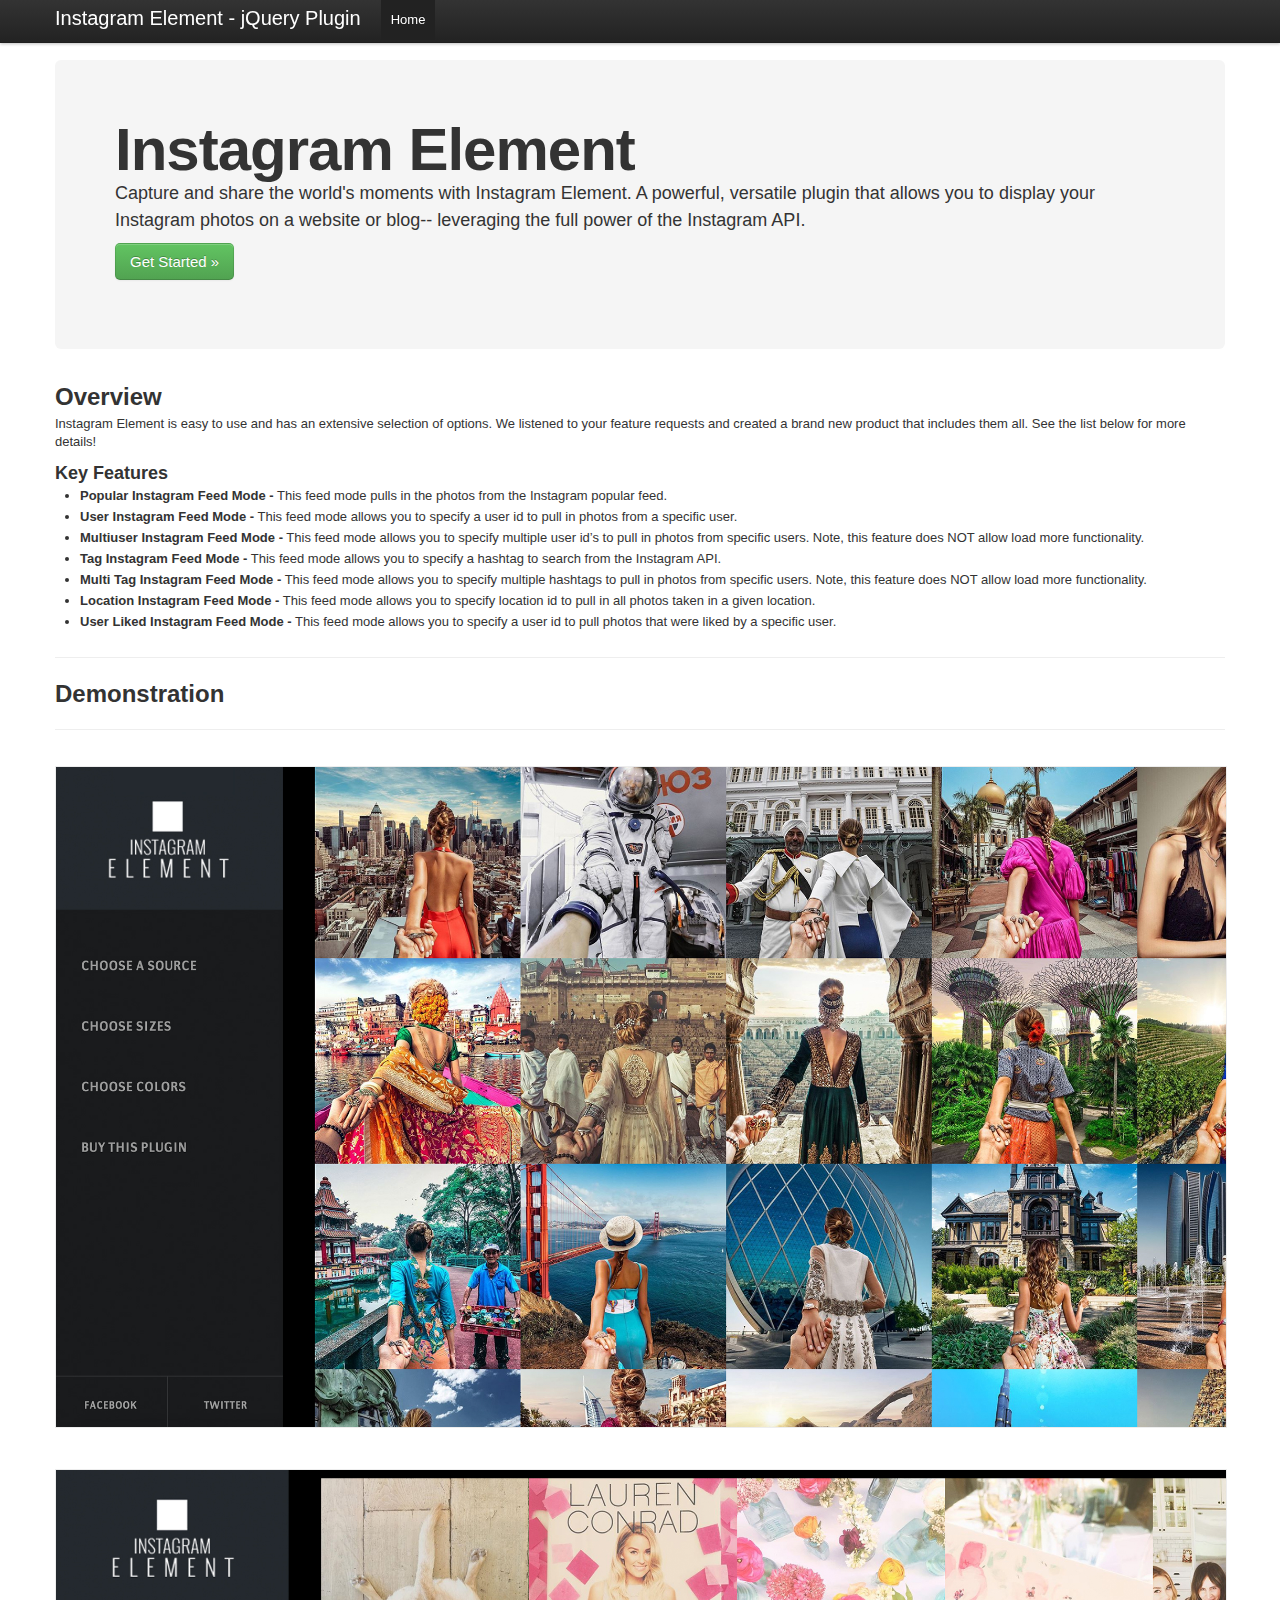
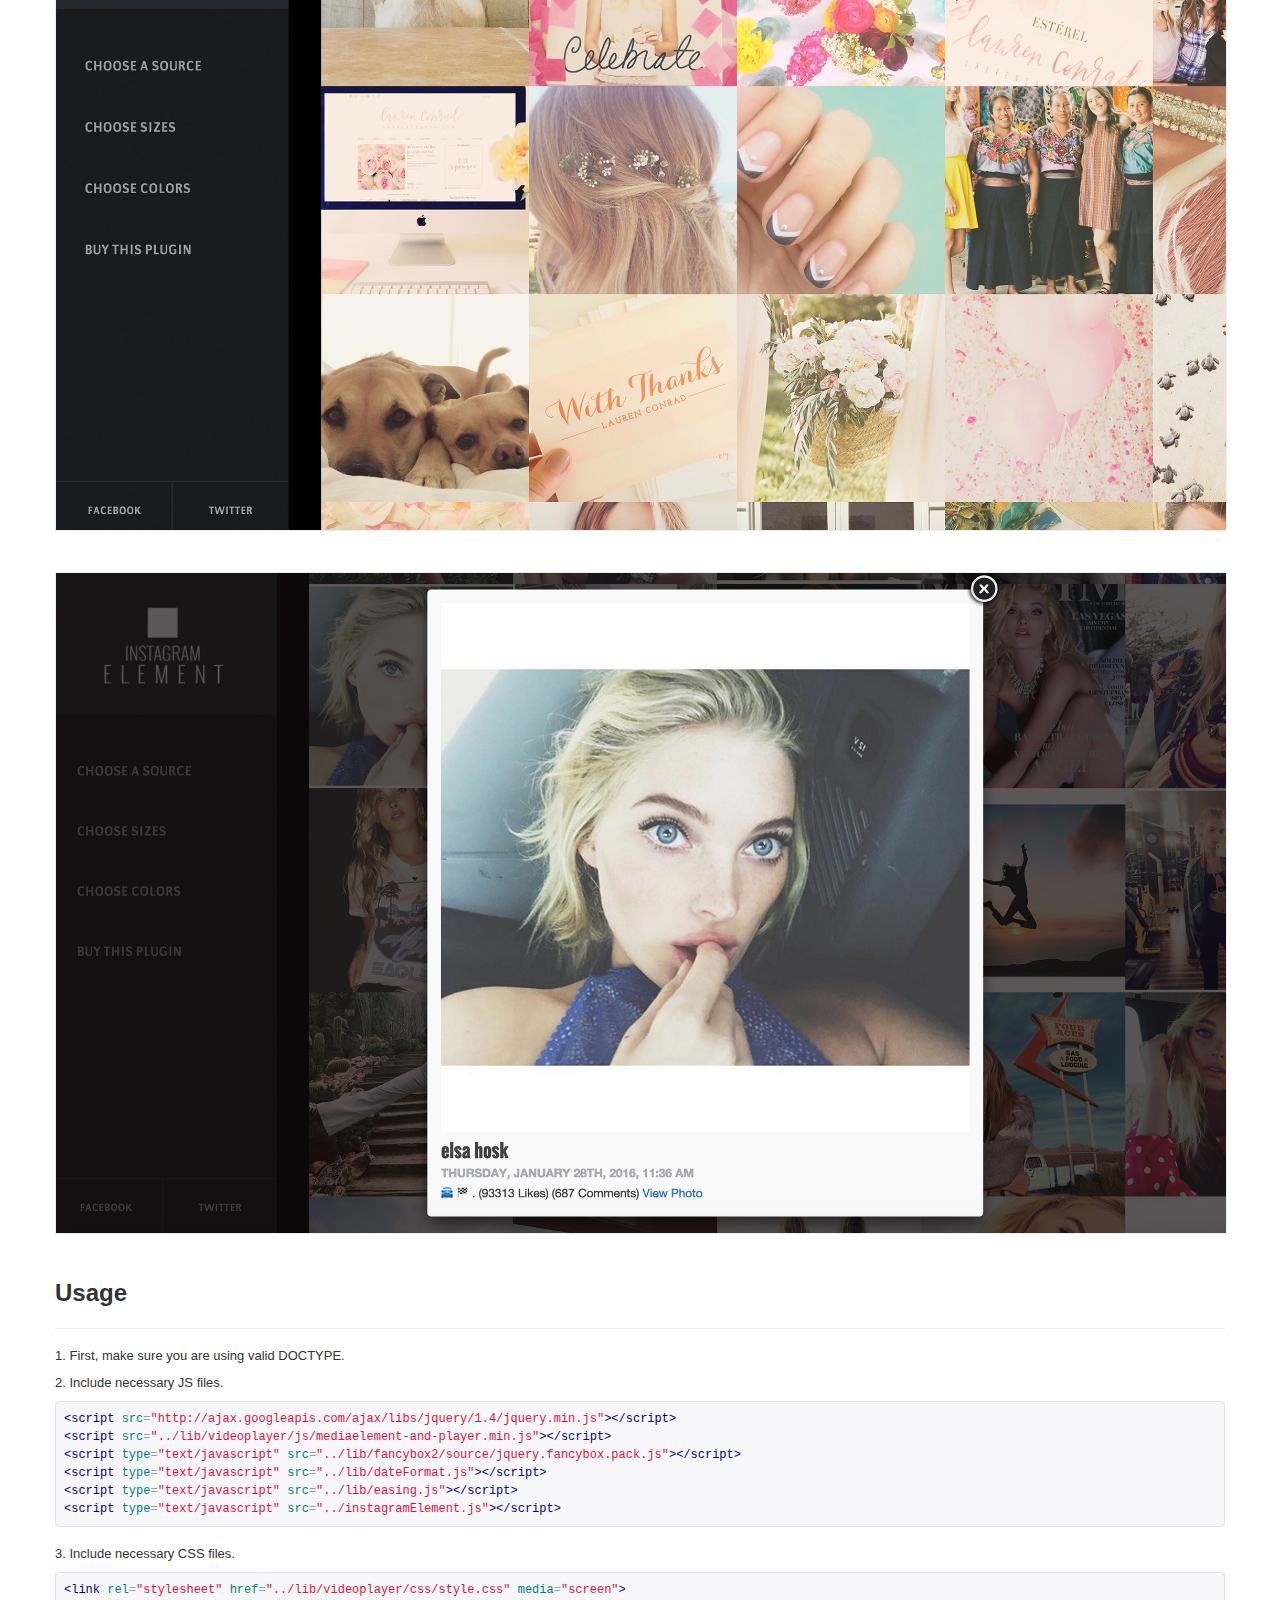
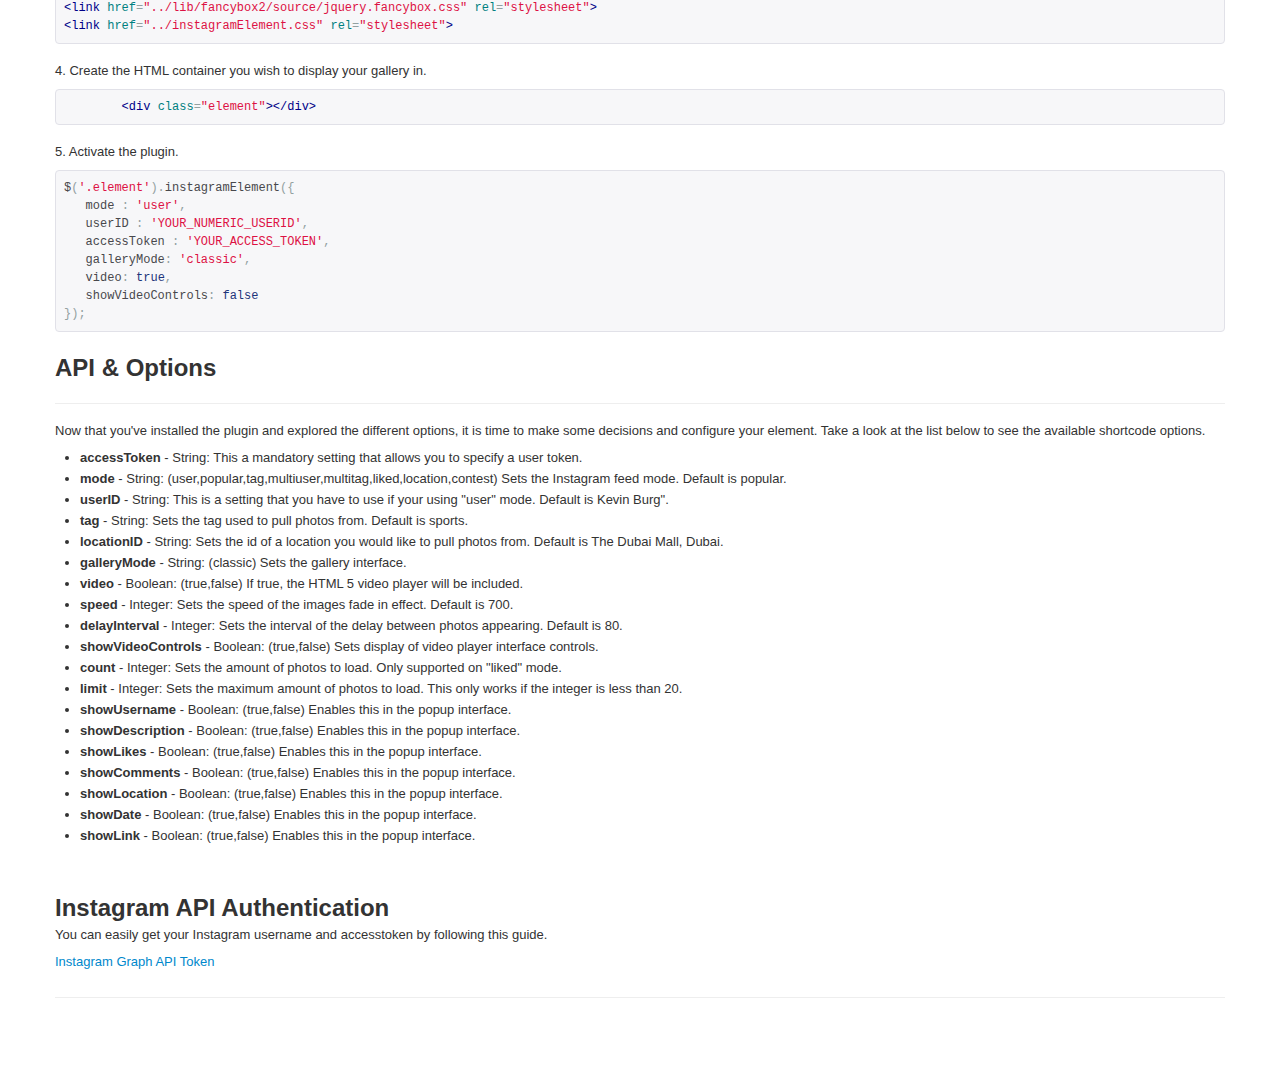
<file: documentation/index.html>
<!DOCTYPE html>
<html lang="en">
  <head>
    <meta charset="utf-8">
    <title>Instagram Element - jQuery Plugin</title>
    <meta name="viewport" content="width=device-width, initial-scale=1.0">
    <meta name="description" content="">
    <meta name="author" content="">
		
	<!-- Pretty Code -->
	<link href="js/google-code-prettify/prettify.css" type="text/css" rel="stylesheet" />
	<script type="text/javascript" src="js/google-code-prettify/prettify.js"></script>

    <link href="css/bootstrap/css/bootstrap.css" rel="stylesheet">
	<link href="css/bootstrap/css/bootstrap-responsive.css" rel="stylesheet">
    <link href="css/demo.css" rel="stylesheet">

    <!-- Le HTML5 shim, for IE6-8 support of HTML5 elements -->
    <!--[if lt IE 9]>
      <script src="//html5shim.googlecode.com/svn/trunk/html5.js"></script>
    <![endif]-->
	
	<script type="text/javascript" src="http://code.jquery.com/jquery-1.8.3.min.js"></script>
	<script type="text/javascript" src="js/demo.js"></script>
	
  </head>

  <body>
	<div class="navbar navbar-fixed-top">
		<div class="navbar-inner">
			<div class="container">
				<a class="btn btn-navbar" data-toggle="collapse" data-target=".nav-collapse">
					<span class="icon-bar"></span>
					<span class="icon-bar"></span>
					<span class="icon-bar"></span>
				</a>
				<a class="brand" href="#">Instagram Element - jQuery Plugin</a>
				<div class="nav-collapse">
					<ul class="nav">
						<li class="active"><a href="#">Home</a></li>
					</ul>
				</div>
			</div>
		</div>
	</div>
	
	<div class="container">
		<div class="hero-unit">
			<h1>Instagram Element</h1>
			<p>
				Capture and share the world's moments with Instagram Element. A powerful, versatile plugin that allows you to display your 
				Instagram photos on a website or blog-- leveraging the full power of the Instagram API.
			</p>
			<p><a class="btn btn-large btn-success start-demo">Get Started »</a></p>
		</div>
		
		<div class="page-header">
			<h2>Overview</h2>
			<p>
				Instagram Element is easy to use and has an extensive selection of options. We listened to your feature requests and created a 
				brand new product that includes them all. See the list below for more details!
			</p>
			
			<h3>Key Features</h3>

			<ul>
				<li>
				    <strong>Popular Instagram Feed Mode -</strong> 
				    This feed mode pulls in the photos from the Instagram popular feed.
				</li>

				<li>
				    <strong>User Instagram Feed Mode -</strong> 
				    This feed mode allows you to specify a user id to pull in photos from a specific user.
				</li>

				<li>
				    <strong>Multiuser Instagram Feed Mode -</strong> 
				    This feed mode allows you to specify multiple user id’s to pull in photos from specific users. 
				    Note, this feature does NOT allow load more functionality.
				</li>

				<li>
				    <strong>Tag Instagram Feed Mode -</strong> 
				    This feed mode allows you to specify a hashtag to search from the Instagram API.
				</li>

				<li>
				    <strong>Multi Tag Instagram Feed Mode -</strong> 
				    This feed mode allows you to specify multiple hashtags to pull in photos from specific users. 
				    Note, this feature does NOT allow load more functionality.
				</li>

				<li>
				    <strong>Location Instagram Feed Mode -</strong> 
				    This feed mode allows you to specify location id to pull in all photos taken in a given location.
				</li>

				<li>
				    <strong>User Liked Instagram Feed Mode -</strong> 
				    This feed mode allows you to specify a user id to pull photos that were liked by a specific user.
				</li>
			</ul>
			
		</div>	
		
		<div class="page-header">
			<h2>Demonstration</h2>
		</div>
	
		<br /><img style="border:solid 1px #EDEDED;" src="css/images/fig-1.jpg" /><br /><br />
		<br /><img style="border:solid 1px #EDEDED;" src="css/images/fig-2.jpg" /><br /><br />
		<br /><img style="border:solid 1px #EDEDED;" src="css/images/fig-3.jpg" /><br /><br />
	
		<div class="page-header">
			<h2>Usage</h2>
		</div>
		
		<p>1. First, make sure you are using valid DOCTYPE.</p>
		<p>2. Include necessary JS files.</p>
	
		<pre class="prettyprint">
&lt;script src="http://ajax.googleapis.com/ajax/libs/jquery/1.4/jquery.min.js"&gt;&lt;/script&gt;
&lt;script src="../lib/videoplayer/js/mediaelement-and-player.min.js"&gt;&lt;/script&gt;
&lt;script type="text/javascript" src="../lib/fancybox2/source/jquery.fancybox.pack.js"&gt;&lt;/script&gt;
&lt;script type="text/javascript" src="../lib/dateFormat.js"&gt;&lt;/script&gt;
&lt;script type="text/javascript" src="../lib/easing.js"&gt;&lt;/script&gt;
&lt;script type="text/javascript" src="../instagramElement.js"&gt;&lt;/script&gt;
</pre>

		<p>3. Include necessary CSS files.</p>
	
		<pre class="prettyprint">
&lt;link rel="stylesheet" href="../lib/videoplayer/css/style.css" media="screen"&gt;
&lt;link href="../lib/fancybox2/source/jquery.fancybox.css" rel="stylesheet"&gt;
&lt;link href="../instagramElement.css" rel="stylesheet"&gt;
</pre>

		<p>4. Create the HTML container you wish to display your gallery in.</p>
		
<pre class="prettyprint">
	&lt;div class="element"&gt;&lt;/div&gt;
</pre>

		<p>5. Activate the plugin.</p>
		
<pre class="prettyprint">
$('.element').instagramElement({
   mode : 'user',
   userID : 'YOUR_NUMERIC_USERID',
   accessToken : 'YOUR_ACCESS_TOKEN',
   galleryMode: 'classic',
   video: true,
   showVideoControls: false
});
</pre>
	
		<div class="page-header">
			<h2>API & Options</h2>
		</div>
		
		<p>
			Now that you've installed the plugin and explored the different options, it is time to make some decisions and configure your element. 
			Take a look at the list below to see the available shortcode options. 
		</p>
		
		<ul>
			<li><strong>accessToken</strong> - String: This a mandatory setting that allows you to specify a user token.
			<li><strong>mode</strong> - String: (user,popular,tag,multiuser,multitag,liked,location,contest) Sets the Instagram feed mode. Default is popular.
			<li><strong>userID</strong> - String: This is a setting that you have to use if your using "user" mode. Default is Kevin Burg".
			<li><strong>tag</strong> - String: Sets the tag used to pull photos from. Default is sports.
			<li><strong>locationID</strong> - String: Sets the id of a location you would like to pull photos from. Default is The Dubai Mall, Dubai.
			<li><strong>galleryMode</strong> - String: (classic) Sets the gallery interface.
			<li><strong>video</strong> - Boolean: (true,false) If true, the HTML 5 video player will be included.
			<li><strong>speed</strong> - Integer: Sets the speed of the images fade in effect. Default is 700.
			<li><strong>delayInterval</strong> - Integer: Sets the interval of the delay between photos appearing. Default is 80.
			<li><strong>showVideoControls</strong> - Boolean: (true,false) Sets display of video player interface controls.
			<li><strong>count</strong> - Integer: Sets the amount of photos to load. Only supported on "liked" mode.
			<li><strong>limit</strong> - Integer: Sets the maximum amount of photos to load. This only works if the integer is less than 20.
			<li><strong>showUsername</strong> - Boolean: (true,false) Enables this in the popup interface.
			<li><strong>showDescription</strong> - Boolean: (true,false) Enables this in the popup interface.
			<li><strong>showLikes</strong> - Boolean: (true,false) Enables this in the popup interface.
			<li><strong>showComments</strong> - Boolean: (true,false) Enables this in the popup interface.
			<li><strong>showLocation</strong> - Boolean: (true,false) Enables this in the popup interface.
			<li><strong>showDate</strong> - Boolean: (true,false) Enables this in the popup interface.
			<li><strong>showLink</strong> - Boolean: (true,false) Enables this in the popup interface.
		</ul>
		<br />
	
		<div class="page-header">
			<h2>Instagram API Authentication</h2>
			<p>You can easily get your Instagram username and accesstoken by following this guide.</p>
			<p><a target="_blank" href="http://services.chrisriversdesign.com/how-to-instagram-graph-api-token/">Instagram Graph API Token</a></p>
		</div>
				
	</div>

  </body>
</html>
</file>
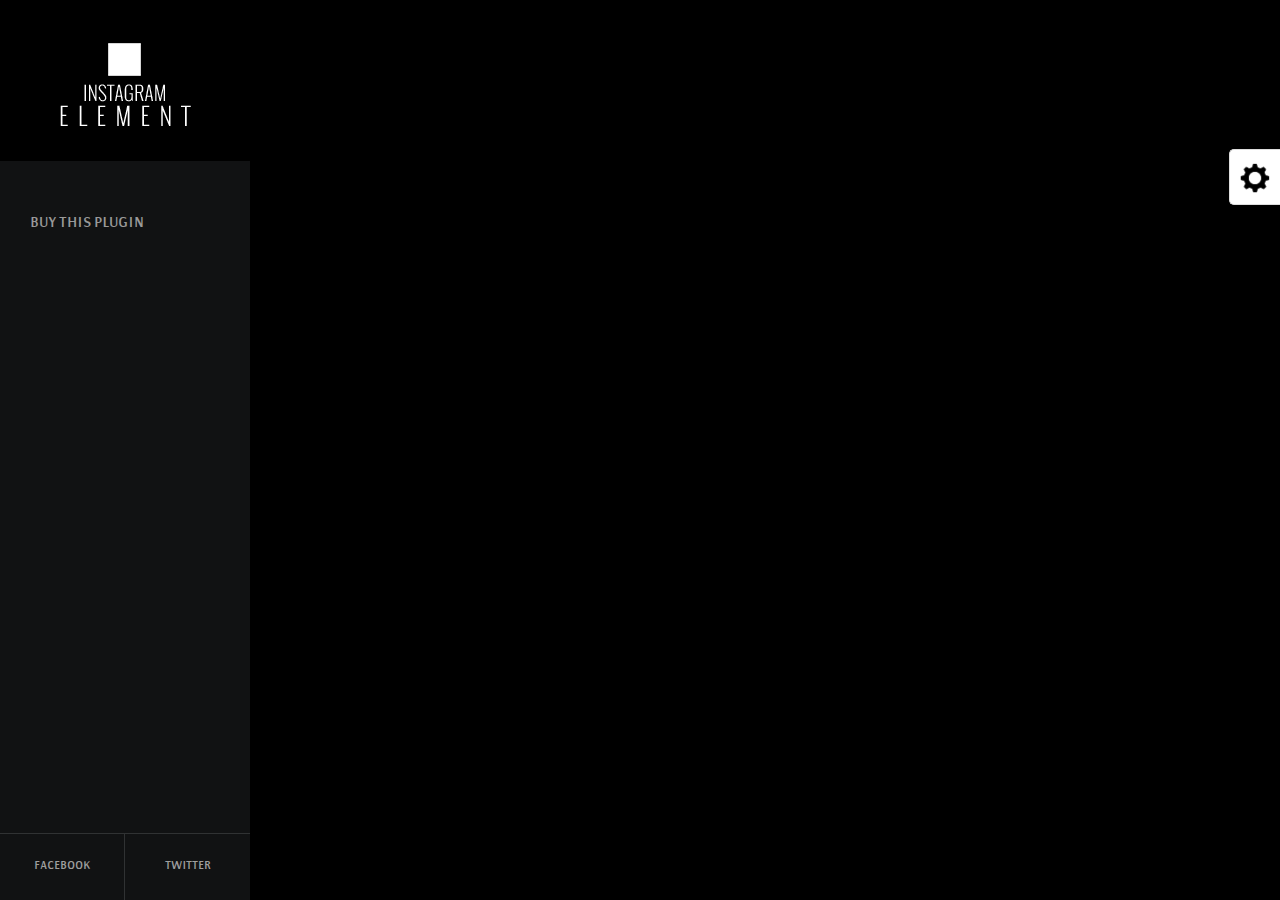
<file: jquery-instagram-element/demo/index.html>
<!DOCTYPE html>
<html lang="en">

<head>

    <meta charset="utf-8">
    <meta http-equiv="X-UA-Compatible" content="IE=edge">
    <meta name="viewport" content="width=device-width, initial-scale=1">
    <meta name="description" content="">
    <meta name="author" content="">

    <title>Instagram Element - Cornerstone Element for Wordpress</title>
	
	<link rel="Shortcut Icon" type="image/x-icon" href="css/images/favicon.ico" />

    <!-- Bootstrap Core CSS -->
    <link href="css/bootstrap.min.css" rel="stylesheet">

    <!-- Custom CSS -->
	<link href='http://fonts.googleapis.com/css?family=Open+Sans:400italic,400,300,600' rel='stylesheet' type='text/css'>
	<link href='https://fonts.googleapis.com/css?family=Oswald:400,700,300' rel='stylesheet' type='text/css'>
	<link href="css/Communist-fontfacekit/stylesheet.css" rel="stylesheet">
	
    <link href="css/style.css" rel="stylesheet">

    <!-- HTML5 Shim and Respond.js IE8 support of HTML5 elements and media queries -->
    <!-- WARNING: Respond.js doesn't work if you view the page via file:// -->
    <!--[if lt IE 9]>
        <script src="https://oss.maxcdn.com/libs/html5shiv/3.7.0/html5shiv.js"></script>
        <script src="https://oss.maxcdn.com/libs/respond.js/1.4.2/respond.min.js"></script>
    <![endif]-->

	<link href="../lib/fancybox2/source/jquery.fancybox.css" rel="stylesheet">
	<link href="../instagramElement.css" rel="stylesheet">
</head>

<body>
    <div id="wrapper">

        <!-- Sidebar -->
        <div id="sidebar-wrapper">
            <ul class="sidebar-nav">
                <li class="sidebar-brand">
                    <a href="#">
                        <img src="css/images/logo.png" />
                    </a>
                </li>
                <li>
                    <a class="sub" href="http://codecanyon.net/user/xxcriversxx/portfolio?ref=xxcriversxx" target="_blank">Buy this plugin</a>
                </li>
				<li class="share">
					<a target="_blank" class="facebook" href="http://www.facebook.com/share.php?title=Check out the new Instagram Element plugin for Wordpress!&u=http://dev.chrisriversdesign.com/instagram-element">Facebook</a>
					<a target="_blank" class="twitter" href="http://twitter.com/intent/tweet?text=Check out the new Instagram Element plugin for Wordpress!+http://dev.chrisriversdesign.com/instagram-element">Twitter</a>
				</li>
            </ul>

			
        </div>
        <!-- /#sidebar-wrapper -->

        <!-- Page Content -->
        <div id="page-content-wrapper">
            <div class="container-fluid">
                <div class="row">
                    <div class="col-lg-12">
						<div class="element"></div>
                    </div>
                </div>
            </div>
        </div>
        <!-- /#page-content-wrapper -->

    </div>
    <!-- /#wrapper -->
	
	<!-- Customization Bar -->
	<div class="ig-controller">
		<div class="ig-controller_container">
			
			<div class="intro">GET STARTED</div>
			
			<div class="customize-size config" style="display:block;">
				<div class="box-title">Grid Columns & Rows</div>
				<div class="group">
					<form>
						<select class="gridSize custom-sel">
							<option value="" disabled="disabled" selected="selected">Select One</option>							
							<option value="5">Default</option>
							<option value="1">1x20</option>
							<option value="2">2x10</option>
							<option value="3">3x7</option>
							<option value="4">4x5</option>
							<option value="5">5x4</option>
							<option value="6">6x4</option>
							<option value="7">7x3</option>
							<option value="8">8x3</option>
							<option value="9">9x3</option>
							<option value="10">10x2</option>
						</select>
					</form>
				</div>
				
				<div class="box-title">Gutter Size</div>
				<div class="group">
					<form>
						<select class="gutterSize custom-sel">
							<option value="" disabled="disabled" selected="selected">Select One</option>
							<option value="">Default</option>
							<option value="5">5 Pixels</option>
							<option value="10">10 Pixels</option>
							<option value="15">15 Pixels</option>
							<option value="20">20 Pixels</option>
							<option value="25">25 Pixels</option>
							<option value="30">30 Pixels</option>
							<option value="35">35 Pixels</option>
							<option value="40">40 Pixels</option>
							<option value="45">45 Pixels</option>
							<option value="50">50 Pixels</option>
						</select>
					</form>
				</div>
				
				<div class="box-title">Widget Size</div>
				<div class="group">
					<form>
						<select class="widgetSize custom-sel">
							<option value="" disabled="disabled" selected="selected">Select One</option>
							<option value="">Default</option>
							<option value="100">Full</option>
							<option value="75">Medium</option>
							<option value="50">Half</option>
							<option value="25">Quarter</option>
						</select>
					</form>
				</div>
			</div>
			
			<div class="customize-color config">
				<div class="box-title">Theme Color Presets</div>
				<div class="group short themes"> 
					<a class="ig-business active" title="Business"></a>
					<a class="ig-dream" title="Dream"></a>
					<a class="ig-pinterest" title="Pinterest"></a>
					<a class="ig-success" title="Success"></a>
					<a class="ig-ego" title="Ego"></a>
					<a class="ig-fashion" title="Fashion"></a>
				</div>
				
				<hr />
				
				<div class="group">
					<input class="element-colorpicker cp-bg" type="text" maxlength="6" size="6" value="" />
					<label class="inline">Background</label>
				</div>
				
				<div class="group">
					<input class="element-colorpicker cp-overlay-bg" type="text" maxlength="6" size="6" value="3dc0f1" />
					<label class="inline">Overlay Background</label>
				</div>
				
				<div class="group">
					<input class="element-colorpicker cp-overlay-head" type="text" maxlength="6" size="6" value="fff" />
					<label class="inline">Overlay Heading</label>
				</div>
				
				<div class="group">
					<input class="element-colorpicker cp-overlay-paragraph" type="text" maxlength="6" size="6" value="fff" />
					<label class="inline">Overlay Paragraph</label>
				</div>
				
				<div class="group">
					<input class="element-colorpicker cp-popup-head" type="text" maxlength="6" size="6" value="444" />
					<label class="inline">Popup Heading</label>
				</div>
				
				<div class="group">
					<input class="element-colorpicker cp-popup-date" type="text" maxlength="6" size="6" value="a9abae" />
					<label class="inline">Popup Date</label>
				</div>
				
				<div class="group">
					<input class="element-colorpicker cp-popup-caption" type="text" maxlength="6" size="6" value="444" />
					<label class="inline">Popup Caption</label>
				</div>
				
				<div class="group">
					<input class="element-colorpicker cp-popup-link" type="text" maxlength="6" size="6" value="337ab7" />
					<label class="inline">Popup Link</label>
				</div>
			</div>
				
			<div class="box-title outro">
				<a class="btn btn-inverse" href="http://codecanyon.net/item/instagram-element-cornerstone-element-for-wordpress/14599204?ref=xxcriversxx" target="_blank">Buy For Wordpress</a>
			</div>
			
			<div class="box-title outro">
				<a class="btn btn-inverse" href="http://codecanyon.net/item/instagram-element-instagram-plugin-for-jquery/15430503?ref=xxcriversxx" target="_blank">Buy For jQuery</a>
			</div>
			
			<div class="ig-controller-toggle active"></div>
		</div>
	</div>

    <!-- jQuery -->
    <script src="https://ajax.googleapis.com/ajax/libs/jquery/3.4.1/jquery.min.js"></script>
	<script type="text/javascript" src="js/spectrum/spectrum.js"></script>
	<link rel="stylesheet" media="screen" type="text/css" href="js/spectrum/spectrum.css" />
	
	<!-- HTML5 Video -->
	<script src="../lib/videoplayer-4/build/mediaelement-and-player.min.js"></script>
	<link rel="stylesheet" href="../lib/videoplayer-4/build/mediaelementplayer.min.css" />

	<!-- Scripts -->
	<script type="text/javascript" src="../lib/fancybox2/source/jquery.fancybox.pack.js"></script>
	<script type="text/javascript" src="../lib/dateFormat.js"></script>
	<script type="text/javascript" src="../lib/easing.js"></script>
	<script type="text/javascript" src="../instagramElement.js"></script>
	<script src="js/scripts.js"></script>

</body>

</html>
</file>
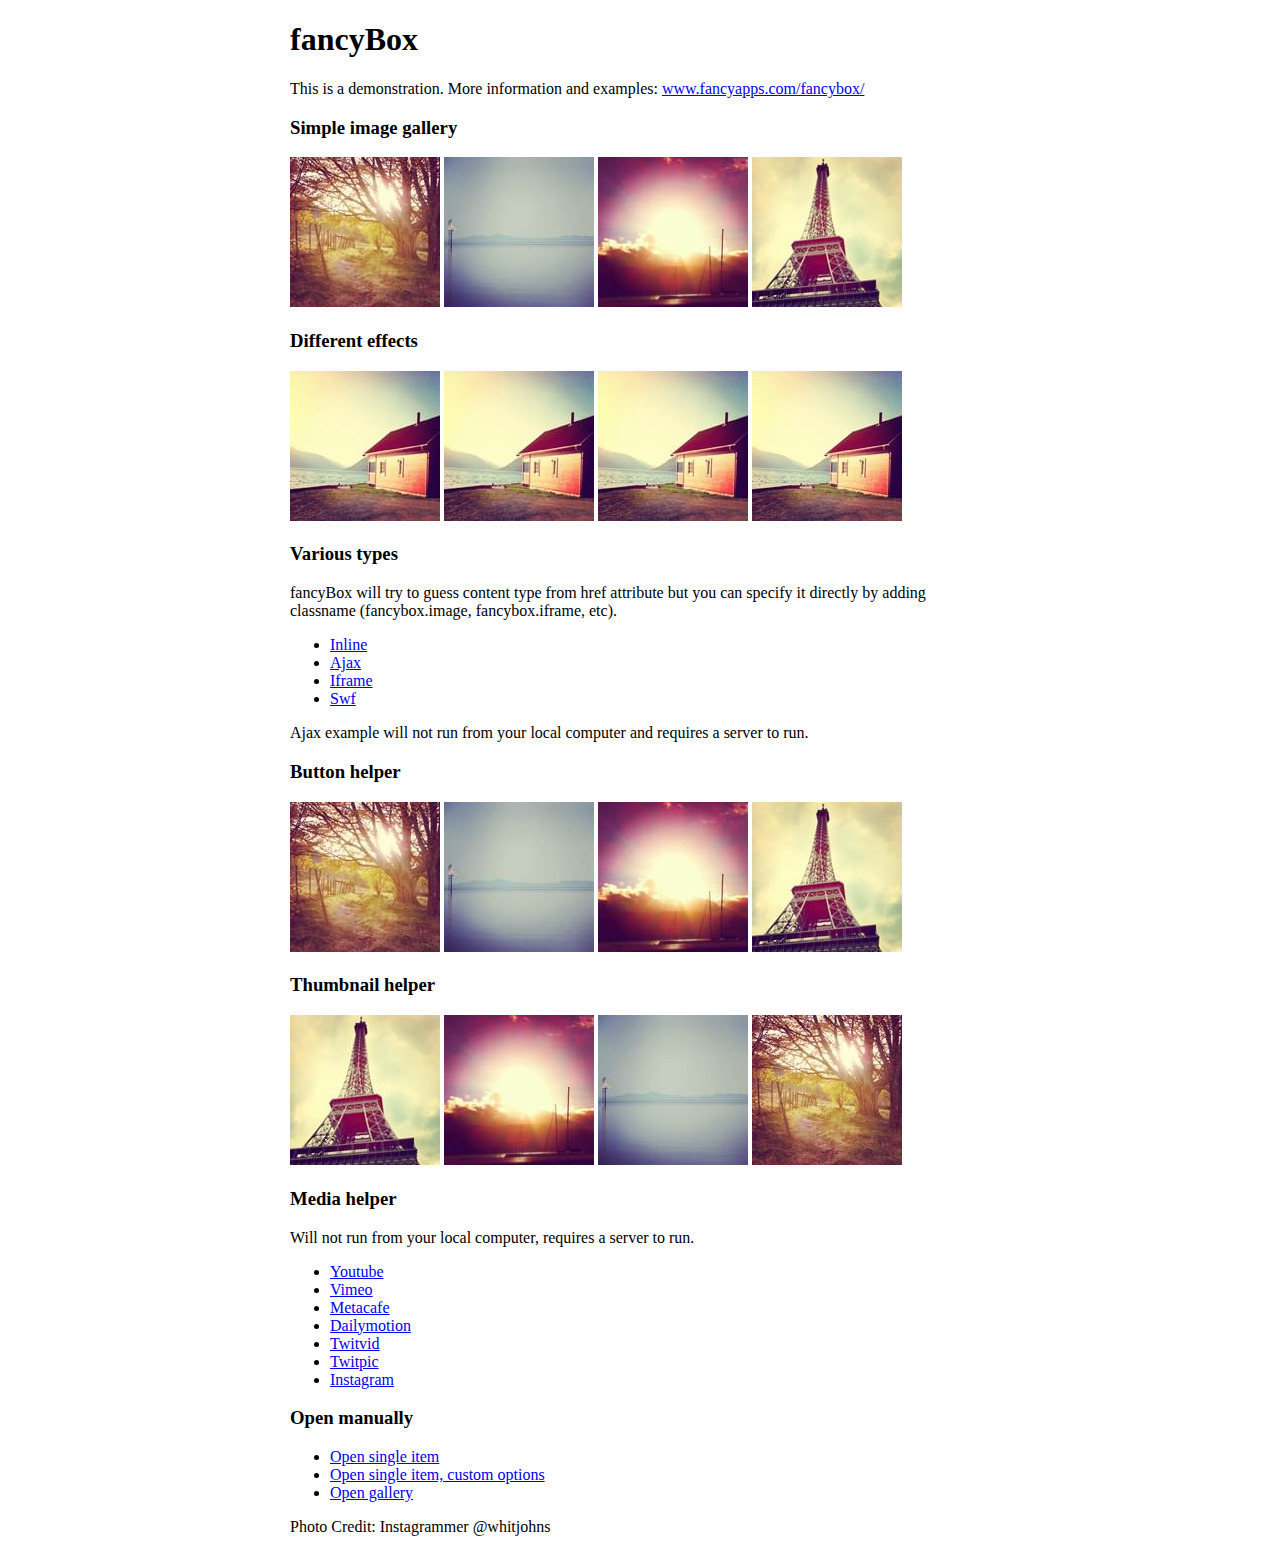
<file: jquery-instagram-element/lib/fancybox2/demo/index.html>
<!DOCTYPE html>
<html>
<head>
	<title>fancyBox - Fancy jQuery Lightbox Alternative | Demonstration</title>
	<meta http-equiv="Content-Type" content="text/html; charset=UTF-8" />

	<!-- Add jQuery library -->
	<script type="text/javascript" src="../lib/jquery-1.10.1.min.js"></script>

	<!-- Add mousewheel plugin (this is optional) -->
	<script type="text/javascript" src="../lib/jquery.mousewheel-3.0.6.pack.js"></script>

	<!-- Add fancyBox main JS and CSS files -->
	<script type="text/javascript" src="../source/jquery.fancybox.js?v=2.1.5"></script>
	<link rel="stylesheet" type="text/css" href="../source/jquery.fancybox.css?v=2.1.5" media="screen" />

	<!-- Add Button helper (this is optional) -->
	<link rel="stylesheet" type="text/css" href="../source/helpers/jquery.fancybox-buttons.css?v=1.0.5" />
	<script type="text/javascript" src="../source/helpers/jquery.fancybox-buttons.js?v=1.0.5"></script>

	<!-- Add Thumbnail helper (this is optional) -->
	<link rel="stylesheet" type="text/css" href="../source/helpers/jquery.fancybox-thumbs.css?v=1.0.7" />
	<script type="text/javascript" src="../source/helpers/jquery.fancybox-thumbs.js?v=1.0.7"></script>

	<!-- Add Media helper (this is optional) -->
	<script type="text/javascript" src="../source/helpers/jquery.fancybox-media.js?v=1.0.6"></script>

	<script type="text/javascript">
		$(document).ready(function() {
			/*
			 *  Simple image gallery. Uses default settings
			 */

			$('.fancybox').fancybox();

			/*
			 *  Different effects
			 */

			// Change title type, overlay closing speed
			$(".fancybox-effects-a").fancybox({
				helpers: {
					title : {
						type : 'outside'
					},
					overlay : {
						speedOut : 0
					}
				}
			});

			// Disable opening and closing animations, change title type
			$(".fancybox-effects-b").fancybox({
				openEffect  : 'none',
				closeEffect	: 'none',

				helpers : {
					title : {
						type : 'over'
					}
				}
			});

			// Set custom style, close if clicked, change title type and overlay color
			$(".fancybox-effects-c").fancybox({
				wrapCSS    : 'fancybox-custom',
				closeClick : true,

				openEffect : 'none',

				helpers : {
					title : {
						type : 'inside'
					},
					overlay : {
						css : {
							'background' : 'rgba(238,238,238,0.85)'
						}
					}
				}
			});

			// Remove padding, set opening and closing animations, close if clicked and disable overlay
			$(".fancybox-effects-d").fancybox({
				padding: 0,

				openEffect : 'elastic',
				openSpeed  : 150,

				closeEffect : 'elastic',
				closeSpeed  : 150,

				closeClick : true,

				helpers : {
					overlay : null
				}
			});

			/*
			 *  Button helper. Disable animations, hide close button, change title type and content
			 */

			$('.fancybox-buttons').fancybox({
				openEffect  : 'none',
				closeEffect : 'none',

				prevEffect : 'none',
				nextEffect : 'none',

				closeBtn  : false,

				helpers : {
					title : {
						type : 'inside'
					},
					buttons	: {}
				},

				afterLoad : function() {
					this.title = 'Image ' + (this.index + 1) + ' of ' + this.group.length + (this.title ? ' - ' + this.title : '');
				}
			});


			/*
			 *  Thumbnail helper. Disable animations, hide close button, arrows and slide to next gallery item if clicked
			 */

			$('.fancybox-thumbs').fancybox({
				prevEffect : 'none',
				nextEffect : 'none',

				closeBtn  : false,
				arrows    : false,
				nextClick : true,

				helpers : {
					thumbs : {
						width  : 50,
						height : 50
					}
				}
			});

			/*
			 *  Media helper. Group items, disable animations, hide arrows, enable media and button helpers.
			*/
			$('.fancybox-media')
				.attr('rel', 'media-gallery')
				.fancybox({
					openEffect : 'none',
					closeEffect : 'none',
					prevEffect : 'none',
					nextEffect : 'none',

					arrows : false,
					helpers : {
						media : {},
						buttons : {}
					}
				});

			/*
			 *  Open manually
			 */

			$("#fancybox-manual-a").click(function() {
				$.fancybox.open('1_b.jpg');
			});

			$("#fancybox-manual-b").click(function() {
				$.fancybox.open({
					href : 'iframe.html',
					type : 'iframe',
					padding : 5
				});
			});

			$("#fancybox-manual-c").click(function() {
				$.fancybox.open([
					{
						href : '1_b.jpg',
						title : 'My title'
					}, {
						href : '2_b.jpg',
						title : '2nd title'
					}, {
						href : '3_b.jpg'
					}
				], {
					helpers : {
						thumbs : {
							width: 75,
							height: 50
						}
					}
				});
			});


		});
	</script>
	<style type="text/css">
		.fancybox-custom .fancybox-skin {
			box-shadow: 0 0 50px #222;
		}

		body {
			max-width: 700px;
			margin: 0 auto;
		}
	</style>
</head>
<body>
	<h1>fancyBox</h1>

	<p>This is a demonstration. More information and examples: <a href="http://fancyapps.com/fancybox/">www.fancyapps.com/fancybox/</a></p>

	<h3>Simple image gallery</h3>
	<p>
		<a class="fancybox" href="1_b.jpg" data-fancybox-group="gallery" title="Lorem ipsum dolor sit amet"><img src="1_s.jpg" alt="" /></a>

		<a class="fancybox" href="2_b.jpg" data-fancybox-group="gallery" title="Etiam quis mi eu elit temp"><img src="2_s.jpg" alt="" /></a>

		<a class="fancybox" href="3_b.jpg" data-fancybox-group="gallery" title="Cras neque mi, semper leon"><img src="3_s.jpg" alt="" /></a>

		<a class="fancybox" href="4_b.jpg" data-fancybox-group="gallery" title="Sed vel sapien vel sem uno"><img src="4_s.jpg" alt="" /></a>
	</p>

	<h3>Different effects</h3>
	<p>
		<a class="fancybox-effects-a" href="5_b.jpg" title="Lorem ipsum dolor sit amet, consectetur adipiscing elit"><img src="5_s.jpg" alt="" /></a>

		<a class="fancybox-effects-b" href="5_b.jpg" title="Lorem ipsum dolor sit amet, consectetur adipiscing elit"><img src="5_s.jpg" alt="" /></a>

		<a class="fancybox-effects-c" href="5_b.jpg" title="Lorem ipsum dolor sit amet, consectetur adipiscing elit"><img src="5_s.jpg" alt="" /></a>

		<a class="fancybox-effects-d" href="5_b.jpg" title="Lorem ipsum dolor sit amet, consectetur adipiscing elit"><img src="5_s.jpg" alt="" /></a>
	</p>

	<h3>Various types</h3>
	<p>
		fancyBox will try to guess content type from href attribute but you can specify it directly by adding classname (fancybox.image, fancybox.iframe, etc).
	</p>
	<ul>
		<li><a class="fancybox" href="#inline1" title="Lorem ipsum dolor sit amet">Inline</a></li>
		<li><a class="fancybox fancybox.ajax" href="ajax.txt">Ajax</a></li>
		<li><a class="fancybox fancybox.iframe" href="iframe.html">Iframe</a></li>
		<li><a class="fancybox" href="http://www.adobe.com/jp/events/cs3_web_edition_tour/swfs/perform.swf">Swf</a></li>
	</ul>

	<div id="inline1" style="width:400px;display: none;">
		<h3>Etiam quis mi eu elit</h3>
		<p>
			Lorem ipsum dolor sit amet, consectetur adipiscing elit. Etiam quis mi eu elit tempor facilisis id et neque. Nulla sit amet sem sapien. Vestibulum imperdiet porta ante ac ornare. Nulla et lorem eu nibh adipiscing ultricies nec at lacus. Cras laoreet ultricies sem, at blandit mi eleifend aliquam. Nunc enim ipsum, vehicula non pretium varius, cursus ac tortor. Vivamus fringilla congue laoreet. Quisque ultrices sodales orci, quis rhoncus justo auctor in. Phasellus dui eros, bibendum eu feugiat ornare, faucibus eu mi. Nunc aliquet tempus sem, id aliquam diam varius ac. Maecenas nisl nunc, molestie vitae eleifend vel, iaculis sed magna. Aenean tempus lacus vitae orci posuere porttitor eget non felis. Donec lectus elit, aliquam nec eleifend sit amet, vestibulum sed nunc.
		</p>
	</div>

	<p>
		Ajax example will not run from your local computer and requires a server to run.
	</p>

	<h3>Button helper</h3>
	<p>
		<a class="fancybox-buttons" data-fancybox-group="button" href="1_b.jpg"><img src="1_s.jpg" alt="" /></a>

		<a class="fancybox-buttons" data-fancybox-group="button" href="2_b.jpg"><img src="2_s.jpg" alt="" /></a>

		<a class="fancybox-buttons" data-fancybox-group="button" href="3_b.jpg"><img src="3_s.jpg" alt="" /></a>

		<a class="fancybox-buttons" data-fancybox-group="button" href="4_b.jpg"><img src="4_s.jpg" alt="" /></a>
	</p>

	<h3>Thumbnail helper</h3>
	<p>
		<a class="fancybox-thumbs" data-fancybox-group="thumb" href="4_b.jpg"><img src="4_s.jpg" alt="" /></a>

		<a class="fancybox-thumbs" data-fancybox-group="thumb" href="3_b.jpg"><img src="3_s.jpg" alt="" /></a>

		<a class="fancybox-thumbs" data-fancybox-group="thumb" href="2_b.jpg"><img src="2_s.jpg" alt="" /></a>

		<a class="fancybox-thumbs" data-fancybox-group="thumb" href="1_b.jpg"><img src="1_s.jpg" alt="" /></a>
	</p>

	<h3>Media helper</h3>
	<p>
		Will not run from your local computer, requires a server to run.
	</p>

	<ul>
		<li><a class="fancybox-media" href="http://www.youtube.com/watch?v=opj24KnzrWo">Youtube</a></li>
		<li><a class="fancybox-media" href="http://vimeo.com/47480346">Vimeo</a></li>
		<li><a class="fancybox-media" href="http://www.metacafe.com/watch/7635964/">Metacafe</a></li>
		<li><a class="fancybox-media" href="http://www.dailymotion.com/video/xoeylt_electric-guest-this-head-i-hold_music">Dailymotion</a></li>
		<li><a class="fancybox-media" href="http://twitvid.com/QY7MD">Twitvid</a></li>
		<li><a class="fancybox-media" href="http://twitpic.com/7p93st">Twitpic</a></li>
		<li><a class="fancybox-media" href="http://instagr.am/p/IejkuUGxQn">Instagram</a></li>
	</ul>

	<h3>Open manually</h3>
	<ul>
		<li><a id="fancybox-manual-a" href="javascript:;">Open single item</a></li>
		<li><a id="fancybox-manual-b" href="javascript:;">Open single item, custom options</a></li>
		<li><a id="fancybox-manual-c" href="javascript:;">Open gallery</a></li>
	</ul>

	<p>
		Photo Credit: Instagrammer @whitjohns
	</p>
</body>
</html>
</file>
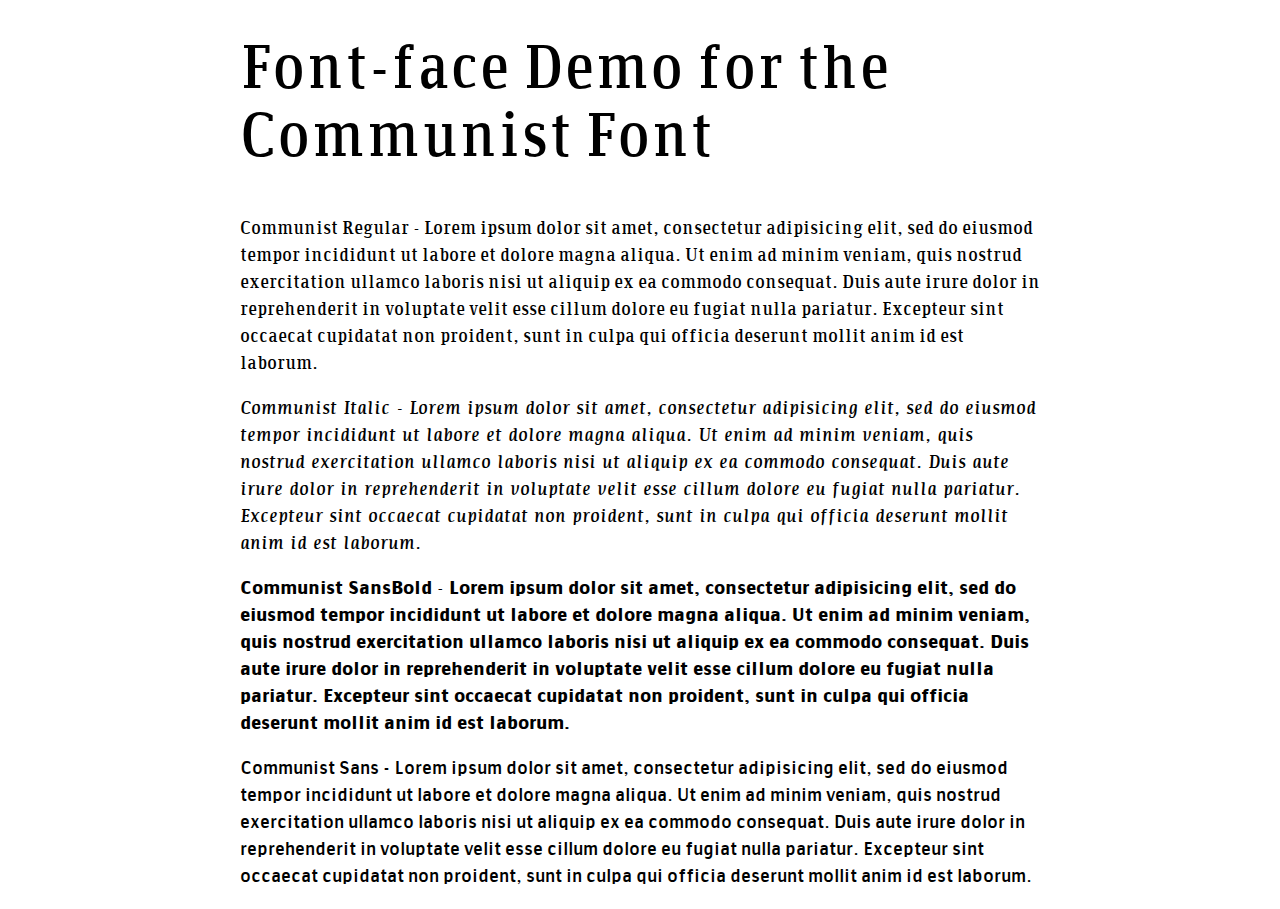
<file: jquery-instagram-element/demo/css/Communist-fontfacekit/demo.html>
<!DOCTYPE html PUBLIC "-//W3C//DTD XHTML 1.0 Strict//EN"
	"http://www.w3.org/TR/xhtml1/DTD/xhtml1-strict.dtd">

<html xmlns="http://www.w3.org/1999/xhtml" xml:lang="en" lang="en">
<head>
	<meta http-equiv="Content-Type" content="text/html; charset=utf-8"/>

	<title>Font Face Demo</title>
	<link rel="stylesheet" href="stylesheet.css" type="text/css" charset="utf-8">
	<style type="text/css" media="screen">
		h1.fontface {font: 60px/68px 'CommunistRegular', Arial, sans-serif;letter-spacing: 0;}

		p.style1 {font: 18px/27px 'CommunistRegular', Arial, sans-serif;}
		p.style2 {font: 18px/27px 'CommunistItalic', Arial, sans-serif;}
		p.style3 {font: 18px/27px 'CommunistSansBold', Arial, sans-serif;}
		p.style4 {font: 18px/27px 'CommunistSans', Arial, sans-serif;}
		
		#container {
			width: 800px;
			margin-left: auto;
			margin-right: auto;
		}
	</style>
</head>

<body>
	<div id="container">
		<h1 class="fontface">Font-face Demo for the Communist Font</h1>
	
	 

	<p class="style1">Communist Regular - Lorem ipsum dolor sit amet, consectetur adipisicing elit, sed do eiusmod tempor incididunt ut labore et dolore magna aliqua. Ut enim ad minim veniam, quis nostrud exercitation ullamco laboris nisi ut aliquip ex ea commodo consequat. Duis aute irure dolor in reprehenderit in voluptate velit esse cillum dolore eu fugiat nulla pariatur. Excepteur sint occaecat cupidatat non proident, sunt in culpa qui officia deserunt mollit anim id est laborum.</p>

	 

	<p class="style2">Communist Italic - Lorem ipsum dolor sit amet, consectetur adipisicing elit, sed do eiusmod tempor incididunt ut labore et dolore magna aliqua. Ut enim ad minim veniam, quis nostrud exercitation ullamco laboris nisi ut aliquip ex ea commodo consequat. Duis aute irure dolor in reprehenderit in voluptate velit esse cillum dolore eu fugiat nulla pariatur. Excepteur sint occaecat cupidatat non proident, sunt in culpa qui officia deserunt mollit anim id est laborum.</p>

	 

	<p class="style3">Communist SansBold - Lorem ipsum dolor sit amet, consectetur adipisicing elit, sed do eiusmod tempor incididunt ut labore et dolore magna aliqua. Ut enim ad minim veniam, quis nostrud exercitation ullamco laboris nisi ut aliquip ex ea commodo consequat. Duis aute irure dolor in reprehenderit in voluptate velit esse cillum dolore eu fugiat nulla pariatur. Excepteur sint occaecat cupidatat non proident, sunt in culpa qui officia deserunt mollit anim id est laborum.</p>

	 

	<p class="style4">Communist Sans - Lorem ipsum dolor sit amet, consectetur adipisicing elit, sed do eiusmod tempor incididunt ut labore et dolore magna aliqua. Ut enim ad minim veniam, quis nostrud exercitation ullamco laboris nisi ut aliquip ex ea commodo consequat. Duis aute irure dolor in reprehenderit in voluptate velit esse cillum dolore eu fugiat nulla pariatur. Excepteur sint occaecat cupidatat non proident, sunt in culpa qui officia deserunt mollit anim id est laborum.</p>

		</div>
</body>
</html>
</file>
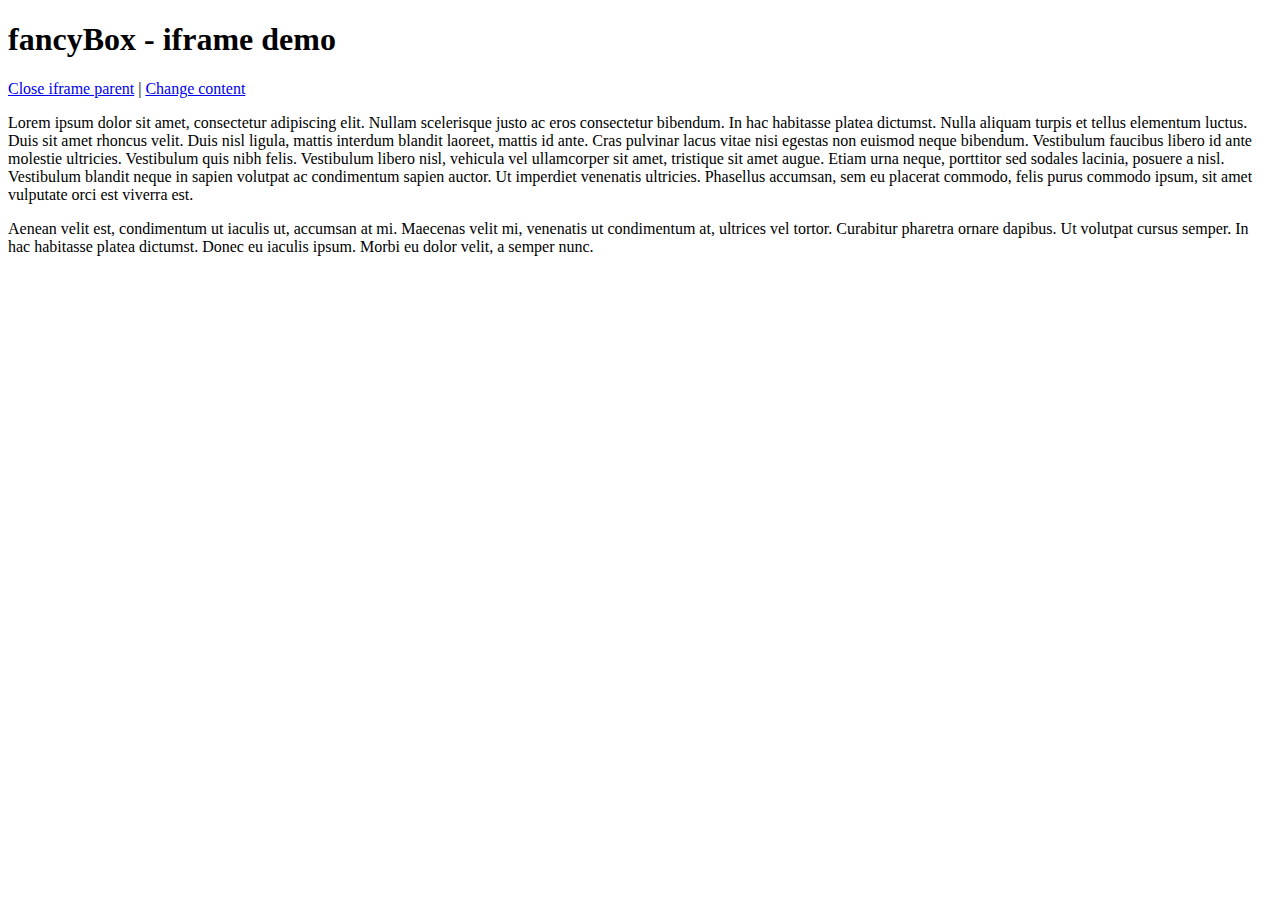
<file: jquery-instagram-element/lib/fancybox2/demo/iframe.html>
<!DOCTYPE html>
<html>
<head>
	<title>fancyBox - iframe demo</title>
	<meta http-equiv="Content-Type" content="text/html; charset=UTF-8" />
</head>
<body>
	<h1>fancyBox - iframe demo</h1>

	<p>
		<a href="javascript:parent.jQuery.fancybox.close();">Close iframe parent</a>

		|

		<a href="javascript:parent.jQuery.fancybox.open({href : '1_b.jpg', title : 'My title'});">Change content</a>
	</p>

	<p>
		Lorem ipsum dolor sit amet, consectetur adipiscing elit. Nullam scelerisque justo ac eros consectetur bibendum. In hac habitasse platea dictumst. Nulla aliquam turpis et tellus elementum luctus. Duis sit amet rhoncus velit. Duis nisl ligula, mattis interdum blandit laoreet, mattis id ante. Cras pulvinar lacus vitae nisi egestas non euismod neque bibendum. Vestibulum faucibus libero id ante molestie ultricies. Vestibulum quis nibh felis. Vestibulum libero nisl, vehicula vel ullamcorper sit amet, tristique sit amet augue. Etiam urna neque, porttitor sed sodales lacinia, posuere a nisl. Vestibulum blandit neque in sapien volutpat ac condimentum sapien auctor. Ut imperdiet venenatis ultricies. Phasellus accumsan, sem eu placerat commodo, felis purus commodo ipsum, sit amet vulputate orci est viverra est.
	</p>

	<p>
		Aenean velit est, condimentum ut iaculis ut, accumsan at mi. Maecenas velit mi, venenatis ut condimentum at, ultrices vel tortor. Curabitur pharetra ornare dapibus. Ut volutpat cursus semper. In hac habitasse platea dictumst. Donec eu iaculis ipsum. Morbi eu dolor velit, a semper nunc.
	</p>
</body>
</html>
</file>
<file: documentation/js/google-code-prettify/prettify.css>
/* Pretty printing styles. Used with prettify.js. */

/* SPAN elements with the classes below are added by prettyprint. */
.pln { color: #000 }  /* plain text */

@media screen {
  .str { color: #080 }  /* string content */
  .kwd { color: #008 }  /* a keyword */
  .com { color: #800 }  /* a comment */
  .typ { color: #606 }  /* a type name */
  .lit { color: #066 }  /* a literal value */
  /* punctuation, lisp open bracket, lisp close bracket */
  .pun, .opn, .clo { color: #660 }
  .tag { color: #008 }  /* a markup tag name */
  .atn { color: #606 }  /* a markup attribute name */
  .atv { color: #080 }  /* a markup attribute value */
  .dec, .var { color: #606 }  /* a declaration; a variable name */
  .fun { color: red }  /* a function name */
}

/* Use higher contrast and text-weight for printable form. */
@media print, projection {
  .str { color: #060 }
  .kwd { color: #006; font-weight: bold }
  .com { color: #600; font-style: italic }
  .typ { color: #404; font-weight: bold }
  .lit { color: #044 }
  .pun, .opn, .clo { color: #440 }
  .tag { color: #006; font-weight: bold }
  .atn { color: #404 }
  .atv { color: #060 }
}

/* Put a border around prettyprinted code snippets. */
pre.prettyprint { padding: 2px; border: 1px solid #888 }

/* Specify class=linenums on a pre to get line numbering */
ol.linenums { margin-top: 0; margin-bottom: 0 } /* IE indents via margin-left */
li.L0,
li.L1,
li.L2,
li.L3,
li.L5,
li.L6,
li.L7,
li.L8 { list-style-type: none }
/* Alternate shading for lines */
li.L1,
li.L3,
li.L5,
li.L7,
li.L9 { background: #eee }
</file>
<file: documentation/css/demo.css>
/*-----------------------------------------------------------------------
 * Version - 1.0.0
 * File    - demo.css
 * Author  -  Chris Rivers
 * Usage - 
 * Description - 
 *     DEMO
 *-----------------------------------------------------------------------*/

body {
	margin-bottom:50px;
    padding-top: 60px; /* 60px to make the container go all the way to the bottom of the topbar */
}

/* pretty-code.css */
.com { color: #93a1a1; }
.lit { color: #195f91; }
.pun, .opn, .clo { color: #93a1a1; }
.fun { color: #dc322f; }
.str, .atv { color: #D14; }
.kwd, .linenums .tag { color: #1e347b; }
.typ, .atn, .dec, .var { color: teal; }
.pln { color: #48484c; }

pre.prettyprint {
  padding: 8px;
  background-color: #f7f7f9;
  border: 1px solid #e1e1e8;
}
.prettyprint.linenums {
    -webkit-box-shadow: inset 40px 0 0 #fbfbfc, inset 41px 0 0 #ececf0;
    -moz-box-shadow: inset 40px 0 0 #fbfbfc, inset 41px 0 0 #ececf0;
    box-shadow: inset 40px 0 0 #fbfbfc, inset 41px 0 0 #ececf0;
	line-height: 0;
}

/* Specify class=linenums on a pre to get line numbering */
ol.linenums { margin: 0 0 0 33px; /* IE indents via margin-left */ } 
ol.linenums li {
  padding-left: 12px;
  color: #bebec5;
  line-height: 18px;
  text-shadow: 0 1px 0 #fff;
}

ul li { margin-bottom: 3px; }

/* Plugin CSS */
.instagram-photo {
	display: inline-block;
    height: 196px;
	margin:10px;
    width: 195px;
	position:relative;
}

.instagram-photo .instagram-hover-cover {
	background: url("../../fancybox/fancybox-hover.png") no-repeat scroll 50% 50% #000;
	position:absolute;
	top:0;
}
</file>
<file: jquery-instagram-element/demo/css/Communist-fontfacekit/stylesheet.css>
/* Generated by Font Squirrel (http://www.fontsquirrel.com) on July 23, 2012 10:44:08 PM America/New_York */

@font-face {
    font-family: 'CommunistRegular';
    src: url('COMMUNIS-webfont.eot');
    src: url('COMMUNIS-webfont.eot?#iefix') format('embedded-opentype'),
         url('COMMUNIS-webfont.woff') format('woff'),
         url('COMMUNIS-webfont.ttf') format('truetype'),
         url('COMMUNIS-webfont.svg#CommunistRegular') format('svg');
    font-weight: normal;
    font-style: normal;

}

@font-face {
    font-family: 'CommunistItalic';
    src: url('COMMI___-webfont.eot');
    src: url('COMMI___-webfont.eot?#iefix') format('embedded-opentype'),
         url('COMMI___-webfont.woff') format('woff'),
         url('COMMI___-webfont.ttf') format('truetype'),
         url('COMMI___-webfont.svg#CommunistItalic') format('svg');
    font-weight: normal;
    font-style: normal;

}

@font-face {
    font-family: 'CommunistSansBold';
    src: url('COMMSB__-webfont.eot');
    src: url('COMMSB__-webfont.eot?#iefix') format('embedded-opentype'),
         url('COMMSB__-webfont.woff') format('woff'),
         url('COMMSB__-webfont.ttf') format('truetype'),
         url('COMMSB__-webfont.svg#CommunistSansBold') format('svg');
    font-weight: normal;
    font-style: normal;

}

@font-face {
    font-family: 'CommunistSans';
    src: url('COMMS___-webfont.eot');
    src: url('COMMS___-webfont.eot?#iefix') format('embedded-opentype'),
         url('COMMS___-webfont.woff') format('woff'),
         url('COMMS___-webfont.ttf') format('truetype'),
         url('COMMS___-webfont.svg#CommunistSans') format('svg');
    font-weight: normal;
    font-style: normal;

}
</file>
<file: jquery-instagram-element/demo/css/style.css>
/*
 * Instagram Element
 * Version: 1.0
 *
 * Author: Chris Rivers
 * http://codecanyon.net/user/xxcriversxx
 *
 *
 * Changelog: 
 * Version: 1.0
 *
 */

body { background:#000000; font-family: 'CommunistSans', sans-serif;}
a:hover { text-decoration:none; }

#wrapper {
    padding-left: 0;
    -webkit-transition: all 0.5s ease;
    -moz-transition: all 0.5s ease;
    -o-transition: all 0.5s ease;
    transition: all 0.5s ease;
}

#sidebar-wrapper {
    z-index: 1000;
    position: fixed;
    left: 250px;
    width: 0;
    height: 100%;
    margin-left: -250px;
    overflow-y: auto;
    background: #111213;
    -webkit-transition: all 0.5s ease;
    -moz-transition: all 0.5s ease;
    -o-transition: all 0.5s ease;
    transition: all 0.5s ease;
}

#page-content-wrapper {
    width: 100%;
    position: absolute;
    padding: 15px;
}

/* Sidebar Styles */
.sidebar-nav {
    position: relative;
    top: 0;
	height:100%;
    width: 250px;
    margin: 0;
    padding: 0;
    list-style: none;
}

.sidebar-nav li {}

.sidebar-nav li a {
	color: #999999;
    display: block;
	font-size:14px;
    text-decoration: none;
	text-transform:uppercase;
    -webkit-transition: color 0.5s,padding 0.5s;
    -moz-transition: color 0.5s,padding 0.5s;
    transition: color 0.5s,padding 0.5s;
}

.sidebar-nav li a.sub { cursor:pointer; padding:23px 30px; }
.sidebar-nav li a:hover { color: #fff !important; text-decoration: none; }

.sidebar-nav li a:active,
.sidebar-nav li a:focus {
    text-decoration: none;
}

.sidebar-nav > .sidebar-brand {
	background: #000;
    font-size: 18px;
    line-height: 60px;
    margin-bottom: 30px;
    padding: 30px 30px 35px;
    text-align: center;
}

.sidebar-nav > .sidebar-brand a {
    color: #999999;
}

.sidebar-nav > .sidebar-brand a:hover {
    color: #fff;
    background: none;
}

.sidebar-nav li.share { bottom:0px; position:absolute; width:100%; }
.sidebar-nav li.share a { border-top: 1px solid #303233; color:#9e9e9e; display:inline-block; float:left; font-size:11px; padding:25px 30px; text-align:center; text-transform:uppercase; width: 50%; }
.sidebar-nav li.share a.facebook { border-right: 1px solid #303233; }
.sidebar-nav li.share a.twitter {}

/* Customization Bar
---------------------------*/
.ig-controller {
	background: #fff;
    font-family: "Open Sans",sans-serif;
	position: fixed;
	right: -250px;
	top: 10%;
	width: 250px;
	z-index: 100000;
	opacity: 1;
}

.ig-controller.hidden { display:none; }

.ig-controller_container {
    border: 1px solid #eee;
    border-bottom-left-radius: 2px;
    border-top-left-radius: 2px;
    box-shadow: 0 2px 9px 2px rgba(0, 0, 0, 0.14);
}

.ig-controller_container .intro {
    background-image: -moz-linear-gradient(center top , #fff 0%, #f7f4f4 100%);
	background-image: -ms-linear-gradient(top, #fff, #f7f4f4);
	background-image: -webkit-gradient(linear, 0 0, 0 100%, from(#fff), to(#f7f4f4));
	background-image: -webkit-linear-gradient(top, #fff, #f7f4f4);
	background-image: -o-linear-gradient(top, #fff, #f7f4f4);
	background-image: -moz-linear-gradient(top, #fff, #f7f4f4);
	background-image: linear-gradient(top, #fff, #f7f4f4);
    color: #000;
    font-size: 15px;
	font-family: 'Oswald',arial,serif;
    height: 44px;
    line-height: 44px;
    text-align: center;
}

.ig-controller_container .box-title {
	border-top: 1px solid #eee;
	color:#222;
	font-family: "Open Sans",sans-serif;
    font-size: 12px;
	padding:15px 20px 10px 20px;
}

.ig-controller_container .outro {
	background-image: -moz-linear-gradient(center top , #fff 0%, #f7f4f4 100%);
	background-image: -ms-linear-gradient(top, #fff, #f7f4f4);
	background-image: -webkit-gradient(linear, 0 0, 0 100%, from(#fff), to(#f7f4f4));
	background-image: -webkit-linear-gradient(top, #fff, #f7f4f4);
	background-image: -o-linear-gradient(top, #fff, #f7f4f4);
	background-image: -moz-linear-gradient(top, #fff, #f7f4f4);
	background-image: linear-gradient(top, #fff, #f7f4f4);
	border-top: 1px solid #eee; 
	padding-bottom:15px;
}

.ig-controller_container .box-title a { 
	color:#fff; 
	border:solid 1px;
	border-color: #04C #04C #002A80;
	display:block; 
	font-weight:normal; 
	padding:7px 0px;	
	margin:0 auto 0px; 
	text-align:center; 
	width:100%; 
}

.ig-controller_container .group { padding: 0px 17px 13px 17px; }
.ig-controller_container .group.short { height: 31px; padding-bottom:0; }
.ig-controller_container .group a { cursor:pointer; display:inline-block; height:30px; width:30px; }
.ig-controller_container .group a.ig-business { background:#3dc0f1; }
.ig-controller_container .group a.ig-business.active {
	-webkit-box-shadow: inset 0px 0px 0px 2px #1896C5;
	-moz-box-shadow: inset 0px 0px 0px 2px #1896C5;
	box-shadow: inset 0px 0px 0px 2px #1896C5;
}
.ig-controller_container .group a.ig-dream { background:#5A1A77; }
.ig-controller_container .group a.ig-dream.active {
	-webkit-box-shadow: inset 0px 0px 0px 2px #9d4bc1;
	-moz-box-shadow: inset 0px 0px 0px 2px #9d4bc1;
	box-shadow: inset 0px 0px 0px 2px #9d4bc1;
}
.ig-controller_container .group a.ig-success { background:#58a959; }
.ig-controller_container .group a.ig-success.active {
	-webkit-box-shadow: inset 0px 0px 0px 2px #147F15;
	-moz-box-shadow: inset 0px 0px 0px 2px #147F15;
	box-shadow: inset 0px 0px 0px 2px #147F15;
}
.ig-controller_container .group a.ig-pinterest { background:#cd2129; }
.ig-controller_container .group a.ig-pinterest.active {
	-webkit-box-shadow: inset 0px 0px 0px 2px #9d030a;
	-moz-box-shadow: inset 0px 0px 0px 2px #9d030a;
	box-shadow: inset 0px 0px 0px 2px #9d030a;
}
.ig-controller_container .group a.ig-ego { background:#ff009c; }
.ig-controller_container .group a.ig-ego.active {
	-webkit-box-shadow: inset 0px 0px 0px 2px #a50065;
	-moz-box-shadow: inset 0px 0px 0px 2px #a50065;
	box-shadow: inset 0px 0px 0px 2px #a50065;
}
.ig-controller_container .group a.ig-fashion { background:#000; }
.ig-controller_container .group a.ig-fashion.active {
	-webkit-box-shadow: inset 0px 0px 0px 2px #7e7e7e;
	-moz-box-shadow: inset 0px 0px 0px 2px #7e7e7e;
	box-shadow: inset 0px 0px 0px 2px #7e7e7e;
}

.ig-controller_container form {}
.ig-controller_container form label { color:#fff; }
.ig-controller_container form input.text {
	color: #777;
	font-family: "Open Sans",sans-serif;
	font-size: 11px;
	padding: 6px;
	width: 139px;
}

.ig-controller_container form input.submit { display: inline-block; }

.ig-controller-toggle {
	background: #FFF url("images/cog.png") no-repeat 10px 13px;
	background-size:30px 30px;
	border-left: 1px solid #ddd;
	border-top: 1px solid #ddd;
	border-bottom: 1px solid #ddd;
	border-radius: 5px 0px 0px 5px;
	cursor: pointer;
	height: 56px;
	right: 249px;
	margin-top: 0;
	opacity: 1;
	position: absolute;
	top: 59px;
	width: 52px;
	-moz-border-radius: 5px 0px 0px 5px;
	-webkit-border-radius: 5px 0px 0px 5px;
}

.ig-controller .config { display:none; }
.ig-controller .btn-inverse:focus { color:#fff; }

/* Custom Select */ 
.selectWrap { color: #8b8b93; font-family: "Open Sans",sans-serif; font-size: 12px; margin-right: 3px; position: relative; }
.selectWrap select {
	color: #8b8b93;
	cursor:pointer;
	display: block;
	font-weight: 100;
    height: 100%;
    left: 0;
    margin: 0;
    opacity: 0;
    top: 0;
    position: absolute;
    width: 100%;
    -webkit-appearance: menulist-button;
    min-height: 36px;
}
.selectStyled { border: 1px solid #eee; padding: 8px; position: relative; }
.selectStyled:before {
    background: #00aeef;    
    content: "";
	background-color: #006DCC;
	background-image: -moz-linear-gradient(top, #08C, #04C);
	background-image: -webkit-gradient(linear, 0 0, 0 100%, from(#08C), to(#04C));
	background-image: -webkit-linear-gradient(top, #08C, #04C);
	background-image: -o-linear-gradient(top, #08C, #04C);
	background-image: linear-gradient(to bottom, #08C, #04C);
	background-repeat: repeat-x;
	border-color: #04C #04C #002A80;
	filter: progid:DXImageTransform.Microsoft.gradient(startColorstr='#ff0088cc', endColorstr='#ff0044cc', GradientType=0);
	filter: progid:DXImageTransform.Microsoft.gradient(enabled=false);
    height: 100%;
    position: absolute;
    right: 0;
    top: 0;
    width: 41px;
}
.selectStyled:after {
    border-left: 10px solid transparent;
    border-right: 10px solid transparent;
    border-top: 10px solid #fff;
    content: "";
    height: 0;
    position: absolute;
    right: 11px;
    top: 13px;
    width: 0;
}

/* Demo Options */
.instagram-element.col-1 .instagram-photo { padding-bottom:100%; width:100%; }
.instagram-element.col-2 .instagram-photo { padding-bottom:50%; width:50%; }
.instagram-element.col-3 .instagram-photo { padding-bottom:33%; width:33%; }
.instagram-element.col-4 .instagram-photo { padding-bottom:25%; width:25%; }
.instagram-element.col-5 .instagram-photo { padding-bottom:20%; width:20%; }
.instagram-element.col-6 .instagram-photo { padding-bottom:16.6%; width:16.6%; }
.instagram-element.col-7 .instagram-photo { padding-bottom:14.28%; width:14.28%; }
.instagram-element.col-8 .instagram-photo { padding-bottom:12.5%; width:12.5%; }
.instagram-element.col-9 .instagram-photo { padding-bottom:11.11%; width:11.11%; }
.instagram-element.col-10 .instagram-photo { padding-bottom:10%; width:10%; }

.instagram-element.col-9 .instagram-photo .element-meta,
.instagram-element.col-10 .instagram-photo .element-meta { font-size: 16px; }

.instagram-element.gutter-5 .instagram-photo { margin:5px; }
.instagram-element.gutter-10 .instagram-photo { margin:10px; }
.instagram-element.gutter-15 .instagram-photo { margin:15px; }
.instagram-element.gutter-20 .instagram-photo { margin:20px; }
.instagram-element.gutter-25 .instagram-photo { margin:25px; }
.instagram-element.gutter-30 .instagram-photo { margin:30px; }
.instagram-element.gutter-35 .instagram-photo { margin:35px; }
.instagram-element.gutter-40 .instagram-photo { margin:40px; }
.instagram-element.gutter-45 .instagram-photo { margin:45px; }
.instagram-element.gutter-50 .instagram-photo { margin:50px; }

.instagram-element.widget-100 { width:100%; }
.instagram-element.widget-75 { width:75%; }
.instagram-element.widget-50 { width:50%; }
.instagram-element.widget-25 { width:25%; }

.ig-controller label.inline { display:inline-block; font-weight:normal; font-size:12px; }
.ig-controller .sp-replacer { background:none; border:0; display:inline-block; padding:0; }
.ig-controller .sp-preview { height:23px; width:32px; }
.ig-controller .sp-dd { display:none; }
.ig-controller .sp-clear-display { background:none; }

/* Theme Accents
--------------------------*/
/* Dream */
.ig-dream #sidebar-wrapper { background:#431C54; }
.ig-dream .sidebar-nav > .sidebar-brand { background:#2D0040; }
.ig-dream .sidebar-nav li a { color: #ccc; }
.ig-dream .element .instagram-photo.image { background:#74159D; }
.ig-dream .element .instagram-content p a { color:#74159D; }
.ig-dream .fancybox-overlay .username-ui, .ig-dream .fancybox-overlay .link-ui { color:#74159D; }

/* Success */
.ig-success #sidebar-wrapper { background:#072905; }
.ig-success .sidebar-nav > .sidebar-brand { background:#064603; }
.ig-success .sidebar-nav li a { color: #ccc; }
.ig-success .element .instagram-photo.image { background:#007B02; }
.ig-success .element .instagram-content p a { color:#007B02; }
.ig-success .fancybox-overlay .username-ui, .ig-success .fancybox-overlay .link-ui { color:#007B02; }

/* Pinterest */
.ig-pinterest #sidebar-wrapper { background:#630B0B; }
.ig-pinterest .sidebar-nav > .sidebar-brand { background:#AB0512; }
.ig-pinterest .sidebar-nav li a { color: #ccc; }
.ig-pinterest .element .instagram-photo.image { background:#cd2129; }
.ig-pinterest .element .instagram-content p a { color:#cd2129; }
.ig-pinterest .fancybox-overlay .username-ui, .ig-pinterest .fancybox-overlay .link-ui  { color:#cd2129; }

/* Ego */
.ig-ego #sidebar-wrapper { background:#290526; }
.ig-ego .sidebar-nav > .sidebar-brand { background:#5B045D; }
.ig-ego .sidebar-nav li a { color: #ccc; }
.ig-ego .element .instagram-photo.image { background:#ff009c; }
.ig-ego .element .instagram-content p a { color:#ff009c; }
.ig-ego .fancybox-overlay .username-ui, .ig-ego .fancybox-overlay .link-ui  { color:#ff009c; }

/* Fashion */
.ig-fashion #sidebar-wrapper { background:#000; }
.ig-fashion .sidebar-nav > .sidebar-brand { background:#000; }
.ig-fashion .sidebar-nav li a { color: #ccc; }
.ig-fashion .element .instagram-photo.image { background:#000; }
.ig-fashion .element .instagram-content p a { color:#000; }
.ig-fashion .fancybox-overlay .username-ui, .ig-fashion .fancybox-overlay .link-ui  { color:#000; }

/* Responsive
--------------------------*/
@media(min-width:768px) {
    #wrapper { padding-left: 250px; }
    #sidebar-wrapper { width: 250px; }
    #page-content-wrapper { padding: 20px; position: relative; }
}

@media screen and (max-width: 768px){ 
	.ig-controller { display:none; } 
	#sidebar-wrapper { margin:0; position:static; width:100%; }
	#sidebar-wrapper .sidebar-nav { width:100%; }
	#sidebar-wrapper .sidebar-nav li { display:none; }
	#sidebar-wrapper .sidebar-nav > .sidebar-brand { display:block; margin-bottom:0; }
}

@media screen and (max-height: 595px) {  .share { display:none; } }
</file>
<file: jquery-instagram-element/instagramElement.css>
/*
 * Instagram Element
 * Version: 1.4
 *
 * Author: Chris Rivers
 * http://codecanyon.net/user/xxcriversxx
 *
 *
 * Changelog: 
 * Version: 1.4
 *
 */

/* BASE
--------------------------*/
.btn {
	display: inline-block;
	font-family: helvetica,arial;
	padding: 4px 12px;
	margin-bottom: 0;
	font-size: 14px;
	line-height: 20px;
	color: #333;
	text-align: center;
	text-shadow: 0 1px 1px rgba(255, 255, 255, 0.75);
	vertical-align: middle;
	cursor: pointer;
	background-color: whiteSmoke;
	background-image: -moz-linear-gradient(top, white, #E6E6E6);
	background-image: -webkit-gradient(linear, 0 0, 0 100%, from(white), to(#E6E6E6));
	background-image: -webkit-linear-gradient(top, white, #E6E6E6);
	background-image: -o-linear-gradient(top, white, #E6E6E6);
	background-image: linear-gradient(to bottom, white, #E6E6E6);
	background-repeat: repeat-x;
	border: 1px solid #CCC;
	border-color: #E6E6E6 #E6E6E6 #BFBFBF;
	border-bottom-color: #B3B3B3;
	-webkit-border-radius: 4px;
	-moz-border-radius: 4px;
	border-radius: 4px;
	filter: progid:DXImageTransform.Microsoft.gradient(startColorstr='#ffffffff', endColorstr='#ffe6e6e6', GradientType=0);
	filter: progid:DXImageTransform.Microsoft.gradient(enabled=false);
	-webkit-box-shadow: inset 0 1px 0 rgba(255, 255, 255, 0.2), 0 1px 2px rgba(0, 0, 0, 0.05);
	-moz-box-shadow: inset 0 1px 0 rgba(255, 255, 255, 0.2), 0 1px 2px rgba(0, 0, 0, 0.05);
	box-shadow: inset 0 1px 0 rgba(255, 255, 255, 0.2), 0 1px 2px rgba(0, 0, 0, 0.05);
}

.btn-inverse {
	color: white;
	text-shadow: 0 -1px 0 rgba(0, 0, 0, 0.25);
	background-color: #006DCC;
	background-image: -moz-linear-gradient(top, #08C, #04C);
	background-image: -webkit-gradient(linear, 0 0, 0 100%, from(#08C), to(#04C));
	background-image: -webkit-linear-gradient(top, #08C, #04C);
	background-image: -o-linear-gradient(top, #08C, #04C);
	background-image: linear-gradient(to bottom, #08C, #04C);
	background-repeat: repeat-x;
	border-color: #04C #04C #002A80;
	filter: progid:DXImageTransform.Microsoft.gradient(startColorstr='#ff0088cc', endColorstr='#ff0044cc', GradientType=0);
	filter: progid:DXImageTransform.Microsoft.gradient(enabled=false);
}

.btn:hover { color:#fff; }

.clear { clear:both; }

/* CORE 
-------------------------*/
.instagram-photo { display: inline-block; height: auto; width: 195px; }

/* Classic View */
.instagram-element .instagram-photo {	
	cursor:pointer;
	float:left;
	height:0;
	line-height:0;
	margin:0;
	overflow:hidden;
	padding-bottom:20%;
	position:relative;
	width:20%;
}

.instagram-element .instagram-photo.image { background-color: #3dc0f1; }
.instagram-element .instagram-photo.video { background-color: #cc0000; }

.instagram-element .instagram-photo img { 	
	height: 100%;
	left: 50%;
	min-width: 100%;
	max-width: inherit;
	opacity: 1;
	position: absolute;
	top: 50%;
	transform: scale(1.1) translate(-50%, -50%);
	transform-origin: 0 0;
	transition: all 0.5s ease;
	-moz-transition: -moz-transform 0.5s ease;
	-webkit-transition: -webkit-transform 0.5s ease;
	-webkit-backface-visibility: hidden;
}

.instagram-element .instagram-photo:hover img { 
	-webkit-transform: scale(1.2) translate(-50%, -50%);
	-moz-transform: scale(1.2) translate(-50%, -50%);
	-ms-transform: scale(1.2) translate(-50%, -50%);
	-o-transform: scale(1.2) translate(-50%, -50%);
	transform: scale(1.2) translate(-50%, -50%);
	opacity: 0.1;
}

.instagram-element .instagram-photo .element-meta {
	color: #fff;
	filter: alpha(opacity=0);
	font-family: 'Oswald',arial,serif; 
	font-size: 20px;
	font-weight: 700;
	left: 0;
	line-height: 11px;
	opacity: 0;
	position: absolute;
	text-align: center;
	text-shadow: 0 -1px 0 rgba(0,0,0,0.1);
	text-transform:uppercase;
	top: 10%;
	width: 100%;
}

.instagram-element .instagram-photo .element-meta span { display: block; font-size: 10px; font-weight: 200; margin-top:10px; }

.instagram-element .instagram-photo .icon {
	display:none;
	height:29px;
	position:absolute;
	right:18px;
	text-indent:-9999px;
	top:18px;
	width:26px;
}

.instagram-element .instagram-photo:hover .icon { display:block; }
.instagram-element .instagram-photo.video .icon { background:url("images/video-icon.png") no-repeat; }
.instagram-element .instagram-photo.image .icon { background:url("images/image-icon.png") no-repeat; }

/* User List */
.instagram-user-all { background: none; cursor:pointer; display: inline-block; float: left; line-height: 0; width: 5%; }
.instagram-user-all img { 
	height:auto;
	width:100%;
}
.instagram-user-all:hover img { opacity:.5; }

/* Load More */
.seachInstagramLoadMoreContainer { clear: both; text-align:center; }
.seachInstagramLoadMore { margin-top: 20px; }

/* Fix for landscape photos */
/*
body .instagram-photo img { -webkit-transform: scale(1.3); -moz-transform: scale(1.3); -ms-transform: scale(1.3); -o-transform: scale(1.3); transform: scale(1.3); -webkit-backface-visibility: hidden; }
body .instagram-element .instagram-photo:hover img { -webkit-transform: scale(1.5); -moz-transform: scale(1.5); -ms-transform: scale(1.5); -o-transform: scale(1.5); transform: scale(1.5); }
body .instagram-element .instagram-media img { -webkit-transform: scale(1.3); -moz-transform: scale(1.3); -ms-transform: scale(1.3); -o-transform: scale(1.3); transform: scale(1.3); width:100%; }
*/

/* Fancybox Information */
.fancybox-nav { height:90%; width: 20%; }
.fancybox-title .username-ui { font-family: 'Oswald',arial,serif; font-size: 20px; font-weight: 700; }
.fancybox-title .date-ui { color:#a9abae; display:block; font-weight: 700; margin-bottom:3px; text-transform:uppercase; }
.fancybox-title .description-ui {}
.fancybox-title .likes-ui {}
.fancybox-title .comments-ui {}
.fancybox-title .location-ui {}
.fancybox-title .link-ui {}

/* Responsive Mobile
-----------------------------*/
/* Tablets */
@media screen and (max-width: 1100px) {
	/* Classic View */
	.instagram-element .instagram-stage { width:90%; }
	.instagram-element .instagram-media { height: auto; width:50%; }
	.instagram-element .instagram-content { width:40%; }
}

/* iPad */
@media screen and (max-width: 900px) {}

/* iPhone */
@media screen and (max-width: 780px) {
	
	/* Classic View */
	.instagram-element .instagram-photo {}
	.instagram-element .instagram-photo:hover img { opacity: 1; }
	
	.instagram-element .instagram-photo.image .icon, 
	.instagram-element .instagram-photo .element-meta { display:none; }
	
	.instagram-element .instagram-stage { padding: 100px 0; }
	.instagram-element .instagram-media { background:none; float:none; height: auto; margin:0 auto; width:90%; }
	.instagram-element .instagram-media img { height:auto; width:100%; }
	
	.instagram-element .instagram-content { float:none; margin:0 auto; width:90%; }
	.instagram-element .instagram-content ul { margin-bottom: 60px; }
}
</file>
<file: jquery-instagram-element/demo/js/spectrum/spectrum.css>
/***
Spectrum Colorpicker v1.8.0
https://github.com/bgrins/spectrum
Author: Brian Grinstead
License: MIT
***/

.sp-container {
    position:absolute;
    top:0;
    left:0;
    display:inline-block;
    *display: inline;
    *zoom: 1;
    /* https://github.com/bgrins/spectrum/issues/40 */
    z-index: 9999994;
    overflow: hidden;
}
.sp-container.sp-flat {
    position: relative;
}

/* Fix for * { box-sizing: border-box; } */
.sp-container,
.sp-container * {
    -webkit-box-sizing: content-box;
       -moz-box-sizing: content-box;
            box-sizing: content-box;
}

/* http://ansciath.tumblr.com/post/7347495869/css-aspect-ratio */
.sp-top {
  position:relative;
  width: 100%;
  display:inline-block;
}
.sp-top-inner {
   position:absolute;
   top:0;
   left:0;
   bottom:0;
   right:0;
}
.sp-color {
    position: absolute;
    top:0;
    left:0;
    bottom:0;
    right:20%;
}
.sp-hue {
    position: absolute;
    top:0;
    right:0;
    bottom:0;
    left:84%;
    height: 100%;
}

.sp-clear-enabled .sp-hue {
    top:33px;
    height: 77.5%;
}

.sp-fill {
    padding-top: 80%;
}
.sp-sat, .sp-val {
    position: absolute;
    top:0;
    left:0;
    right:0;
    bottom:0;
}

.sp-alpha-enabled .sp-top {
    margin-bottom: 18px;
}
.sp-alpha-enabled .sp-alpha {
    display: block;
}
.sp-alpha-handle {
    position:absolute;
    top:-4px;
    bottom: -4px;
    width: 6px;
    left: 50%;
    cursor: pointer;
    border: 1px solid black;
    background: white;
    opacity: .8;
}
.sp-alpha {
    display: none;
    position: absolute;
    bottom: -14px;
    right: 0;
    left: 0;
    height: 8px;
}
.sp-alpha-inner {
    border: solid 1px #333;
}

.sp-clear {
    display: none;
}

.sp-clear.sp-clear-display {
    background-position: center;
}

.sp-clear-enabled .sp-clear {
    display: block;
    position:absolute;
    top:0px;
    right:0;
    bottom:0;
    left:84%;
    height: 28px;
}

/* Don't allow text selection */
.sp-container, .sp-replacer, .sp-preview, .sp-dragger, .sp-slider, .sp-alpha, .sp-clear, .sp-alpha-handle, .sp-container.sp-dragging .sp-input, .sp-container button  {
    -webkit-user-select:none;
    -moz-user-select: -moz-none;
    -o-user-select:none;
    user-select: none;
}

.sp-container.sp-input-disabled .sp-input-container {
    display: none;
}
.sp-container.sp-buttons-disabled .sp-button-container {
    display: none;
}
.sp-container.sp-palette-buttons-disabled .sp-palette-button-container {
    display: none;
}
.sp-palette-only .sp-picker-container {
    display: none;
}
.sp-palette-disabled .sp-palette-container {
    display: none;
}

.sp-initial-disabled .sp-initial {
    display: none;
}


/* Gradients for hue, saturation and value instead of images.  Not pretty... but it works */
.sp-sat {
    background-image: -webkit-gradient(linear,  0 0, 100% 0, from(#FFF), to(rgba(204, 154, 129, 0)));
    background-image: -webkit-linear-gradient(left, #FFF, rgba(204, 154, 129, 0));
    background-image: -moz-linear-gradient(left, #fff, rgba(204, 154, 129, 0));
    background-image: -o-linear-gradient(left, #fff, rgba(204, 154, 129, 0));
    background-image: -ms-linear-gradient(left, #fff, rgba(204, 154, 129, 0));
    background-image: linear-gradient(to right, #fff, rgba(204, 154, 129, 0));
    -ms-filter: "progid:DXImageTransform.Microsoft.gradient(GradientType = 1, startColorstr=#FFFFFFFF, endColorstr=#00CC9A81)";
    filter : progid:DXImageTransform.Microsoft.gradient(GradientType = 1, startColorstr='#FFFFFFFF', endColorstr='#00CC9A81');
}
.sp-val {
    background-image: -webkit-gradient(linear, 0 100%, 0 0, from(#000000), to(rgba(204, 154, 129, 0)));
    background-image: -webkit-linear-gradient(bottom, #000000, rgba(204, 154, 129, 0));
    background-image: -moz-linear-gradient(bottom, #000, rgba(204, 154, 129, 0));
    background-image: -o-linear-gradient(bottom, #000, rgba(204, 154, 129, 0));
    background-image: -ms-linear-gradient(bottom, #000, rgba(204, 154, 129, 0));
    background-image: linear-gradient(to top, #000, rgba(204, 154, 129, 0));
    -ms-filter: "progid:DXImageTransform.Microsoft.gradient(startColorstr=#00CC9A81, endColorstr=#FF000000)";
    filter : progid:DXImageTransform.Microsoft.gradient(startColorstr='#00CC9A81', endColorstr='#FF000000');
}

.sp-hue {
    background: -moz-linear-gradient(top, #ff0000 0%, #ffff00 17%, #00ff00 33%, #00ffff 50%, #0000ff 67%, #ff00ff 83%, #ff0000 100%);
    background: -ms-linear-gradient(top, #ff0000 0%, #ffff00 17%, #00ff00 33%, #00ffff 50%, #0000ff 67%, #ff00ff 83%, #ff0000 100%);
    background: -o-linear-gradient(top, #ff0000 0%, #ffff00 17%, #00ff00 33%, #00ffff 50%, #0000ff 67%, #ff00ff 83%, #ff0000 100%);
    background: -webkit-gradient(linear, left top, left bottom, from(#ff0000), color-stop(0.17, #ffff00), color-stop(0.33, #00ff00), color-stop(0.5, #00ffff), color-stop(0.67, #0000ff), color-stop(0.83, #ff00ff), to(#ff0000));
    background: -webkit-linear-gradient(top, #ff0000 0%, #ffff00 17%, #00ff00 33%, #00ffff 50%, #0000ff 67%, #ff00ff 83%, #ff0000 100%);
    background: linear-gradient(to bottom, #ff0000 0%, #ffff00 17%, #00ff00 33%, #00ffff 50%, #0000ff 67%, #ff00ff 83%, #ff0000 100%);
}

/* IE filters do not support multiple color stops.
   Generate 6 divs, line them up, and do two color gradients for each.
   Yes, really.
 */
.sp-1 {
    height:17%;
    filter: progid:DXImageTransform.Microsoft.gradient(startColorstr='#ff0000', endColorstr='#ffff00');
}
.sp-2 {
    height:16%;
    filter: progid:DXImageTransform.Microsoft.gradient(startColorstr='#ffff00', endColorstr='#00ff00');
}
.sp-3 {
    height:17%;
    filter: progid:DXImageTransform.Microsoft.gradient(startColorstr='#00ff00', endColorstr='#00ffff');
}
.sp-4 {
    height:17%;
    filter: progid:DXImageTransform.Microsoft.gradient(startColorstr='#00ffff', endColorstr='#0000ff');
}
.sp-5 {
    height:16%;
    filter: progid:DXImageTransform.Microsoft.gradient(startColorstr='#0000ff', endColorstr='#ff00ff');
}
.sp-6 {
    height:17%;
    filter: progid:DXImageTransform.Microsoft.gradient(startColorstr='#ff00ff', endColorstr='#ff0000');
}

.sp-hidden {
    display: none !important;
}

/* Clearfix hack */
.sp-cf:before, .sp-cf:after { content: ""; display: table; }
.sp-cf:after { clear: both; }
.sp-cf { *zoom: 1; }

/* Mobile devices, make hue slider bigger so it is easier to slide */
@media (max-device-width: 480px) {
    .sp-color { right: 40%; }
    .sp-hue { left: 63%; }
    .sp-fill { padding-top: 60%; }
}
.sp-dragger {
   border-radius: 5px;
   height: 5px;
   width: 5px;
   border: 1px solid #fff;
   background: #000;
   cursor: pointer;
   position:absolute;
   top:0;
   left: 0;
}
.sp-slider {
    position: absolute;
    top:0;
    cursor:pointer;
    height: 3px;
    left: -1px;
    right: -1px;
    border: 1px solid #000;
    background: white;
    opacity: .8;
}

/*
Theme authors:
Here are the basic themeable display options (colors, fonts, global widths).
See http://bgrins.github.io/spectrum/themes/ for instructions.
*/

.sp-container {
    border-radius: 0;
    background-color: #ECECEC;
    border: solid 1px #f0c49B;
    padding: 0;
}
.sp-container, .sp-container button, .sp-container input, .sp-color, .sp-hue, .sp-clear {
    font: normal 12px "Lucida Grande", "Lucida Sans Unicode", "Lucida Sans", Geneva, Verdana, sans-serif;
    -webkit-box-sizing: border-box;
    -moz-box-sizing: border-box;
    -ms-box-sizing: border-box;
    box-sizing: border-box;
}
.sp-top {
    margin-bottom: 3px;
}
.sp-color, .sp-hue, .sp-clear {
    border: solid 1px #666;
}

/* Input */
.sp-input-container {
    float:right;
    width: 100px;
    margin-bottom: 4px;
}
.sp-initial-disabled  .sp-input-container {
    width: 100%;
}
.sp-input {
   font-size: 12px !important;
   border: 1px inset;
   padding: 4px 5px;
   margin: 0;
   width: 100%;
   background:transparent;
   border-radius: 3px;
   color: #222;
}
.sp-input:focus  {
    border: 1px solid orange;
}
.sp-input.sp-validation-error {
    border: 1px solid red;
    background: #fdd;
}
.sp-picker-container , .sp-palette-container {
    float:left;
    position: relative;
    padding: 10px;
    padding-bottom: 300px;
    margin-bottom: -290px;
}
.sp-picker-container {
    width: 172px;
    border-left: solid 1px #fff;
}

/* Palettes */
.sp-palette-container {
    border-right: solid 1px #ccc;
}

.sp-palette-only .sp-palette-container {
    border: 0;
}

.sp-palette .sp-thumb-el {
    display: block;
    position:relative;
    float:left;
    width: 24px;
    height: 15px;
    margin: 3px;
    cursor: pointer;
    border:solid 2px transparent;
}
.sp-palette .sp-thumb-el:hover, .sp-palette .sp-thumb-el.sp-thumb-active {
    border-color: orange;
}
.sp-thumb-el {
    position:relative;
}

/* Initial */
.sp-initial {
    float: left;
    border: solid 1px #333;
}
.sp-initial span {
    width: 30px;
    height: 25px;
    border:none;
    display:block;
    float:left;
    margin:0;
}

.sp-initial .sp-clear-display {
    background-position: center;
}

/* Buttons */
.sp-palette-button-container,
.sp-button-container {
    float: right;
}

/* Replacer (the little preview div that shows up instead of the <input>) */
.sp-replacer {
    margin:0;
    overflow:hidden;
    cursor:pointer;
    padding: 4px;
    display:inline-block;
    *zoom: 1;
    *display: inline;
    border: solid 1px #91765d;
    background: #eee;
    color: #333;
    vertical-align: middle;
}
.sp-replacer:hover, .sp-replacer.sp-active {
    border-color: #F0C49B;
    color: #111;
}
.sp-replacer.sp-disabled {
    cursor:default;
    border-color: silver;
    color: silver;
}
.sp-dd {
    padding: 2px 0;
    height: 16px;
    line-height: 16px;
    float:left;
    font-size:10px;
}
.sp-preview {
    position:relative;
    width:25px;
    height: 20px;
    border: solid 1px #222;
    margin-right: 5px;
    float:left;
    z-index: 0;
}

.sp-palette {
    *width: 220px;
    max-width: 220px;
}
.sp-palette .sp-thumb-el {
    width:16px;
    height: 16px;
    margin:2px 1px;
    border: solid 1px #d0d0d0;
}

.sp-container {
    padding-bottom:0;
}


/* Buttons: http://hellohappy.org/css3-buttons/ */
.sp-container button {
  background-color: #eeeeee;
  background-image: -webkit-linear-gradient(top, #eeeeee, #cccccc);
  background-image: -moz-linear-gradient(top, #eeeeee, #cccccc);
  background-image: -ms-linear-gradient(top, #eeeeee, #cccccc);
  background-image: -o-linear-gradient(top, #eeeeee, #cccccc);
  background-image: linear-gradient(to bottom, #eeeeee, #cccccc);
  border: 1px solid #ccc;
  border-bottom: 1px solid #bbb;
  border-radius: 3px;
  color: #333;
  font-size: 14px;
  line-height: 1;
  padding: 5px 4px;
  text-align: center;
  text-shadow: 0 1px 0 #eee;
  vertical-align: middle;
}
.sp-container button:hover {
    background-color: #dddddd;
    background-image: -webkit-linear-gradient(top, #dddddd, #bbbbbb);
    background-image: -moz-linear-gradient(top, #dddddd, #bbbbbb);
    background-image: -ms-linear-gradient(top, #dddddd, #bbbbbb);
    background-image: -o-linear-gradient(top, #dddddd, #bbbbbb);
    background-image: linear-gradient(to bottom, #dddddd, #bbbbbb);
    border: 1px solid #bbb;
    border-bottom: 1px solid #999;
    cursor: pointer;
    text-shadow: 0 1px 0 #ddd;
}
.sp-container button:active {
    border: 1px solid #aaa;
    border-bottom: 1px solid #888;
    -webkit-box-shadow: inset 0 0 5px 2px #aaaaaa, 0 1px 0 0 #eeeeee;
    -moz-box-shadow: inset 0 0 5px 2px #aaaaaa, 0 1px 0 0 #eeeeee;
    -ms-box-shadow: inset 0 0 5px 2px #aaaaaa, 0 1px 0 0 #eeeeee;
    -o-box-shadow: inset 0 0 5px 2px #aaaaaa, 0 1px 0 0 #eeeeee;
    box-shadow: inset 0 0 5px 2px #aaaaaa, 0 1px 0 0 #eeeeee;
}
.sp-cancel {
    font-size: 11px;
    color: #d93f3f !important;
    margin:0;
    padding:2px;
    margin-right: 5px;
    vertical-align: middle;
    text-decoration:none;

}
.sp-cancel:hover {
    color: #d93f3f !important;
    text-decoration: underline;
}


.sp-palette span:hover, .sp-palette span.sp-thumb-active {
    border-color: #000;
}

.sp-preview, .sp-alpha, .sp-thumb-el {
    position:relative;
    background-image: url([data-uri]);
}
.sp-preview-inner, .sp-alpha-inner, .sp-thumb-inner {
    display:block;
    position:absolute;
    top:0;left:0;bottom:0;right:0;
}

.sp-palette .sp-thumb-inner {
    background-position: 50% 50%;
    background-repeat: no-repeat;
}

.sp-palette .sp-thumb-light.sp-thumb-active .sp-thumb-inner {
    background-image: url([data-uri]);
}

.sp-palette .sp-thumb-dark.sp-thumb-active .sp-thumb-inner {
    background-image: url([data-uri]);
}

.sp-clear-display {
    background-repeat:no-repeat;
    background-position: center;
    background-image: url([data-uri]);
}
</file>
<file: jquery-instagram-element/lib/videoplayer-4/build/mediaelementplayer.min.css>
.mejs__offscreen{border:0;clip:rect(1px,1px,1px,1px);-webkit-clip-path:inset(50%);clip-path:inset(50%);height:1px;margin:-1px;overflow:hidden;padding:0;position:absolute;width:1px;word-wrap:normal}.mejs__container{background:#000;font-family:Helvetica,Arial,serif;position:relative;text-align:left;text-indent:0;vertical-align:top}.mejs__container,.mejs__container *{box-sizing:border-box}.mejs__container video::-webkit-media-controls,.mejs__container video::-webkit-media-controls-panel,.mejs__container video::-webkit-media-controls-panel-container,.mejs__container video::-webkit-media-controls-start-playback-button{-webkit-appearance:none;display:none!important}.mejs__fill-container,.mejs__fill-container .mejs__container{height:100%;width:100%}.mejs__fill-container{background:transparent;margin:0 auto;overflow:hidden;position:relative}.mejs__container:focus{outline:none}.mejs__iframe-overlay{height:100%;position:absolute;width:100%}.mejs__embed,.mejs__embed body{background:#000;height:100%;margin:0;overflow:hidden;padding:0;width:100%}.mejs__fullscreen{overflow:hidden!important}.mejs__container-fullscreen{bottom:0;left:0;overflow:hidden;position:fixed;right:0;top:0;z-index:1000}.mejs__container-fullscreen .mejs__mediaelement,.mejs__container-fullscreen video{height:100%!important;width:100%!important}.mejs__background,.mejs__mediaelement{left:0;position:absolute;top:0}.mejs__mediaelement{height:100%;width:100%;z-index:0}.mejs__poster{background-position:50% 50%;background-repeat:no-repeat;background-size:cover;left:0;position:absolute;top:0;z-index:1}:root .mejs__poster-img{display:none}.mejs__poster-img{border:0;padding:0}.mejs__overlay{-webkit-box-align:center;-webkit-align-items:center;-ms-flex-align:center;align-items:center;display:-webkit-box;display:-webkit-flex;display:-ms-flexbox;display:flex;-webkit-box-pack:center;-webkit-justify-content:center;-ms-flex-pack:center;justify-content:center;left:0;position:absolute;top:0}.mejs__layer{z-index:1}.mejs__overlay-play{cursor:pointer}.mejs__overlay-button{background:url(mejs-controls.svg) no-repeat;background-position:0 -39px;height:80px;width:80px}.mejs__overlay:hover>.mejs__overlay-button{background-position:-80px -39px}.mejs__overlay-loading{height:80px;width:80px}.mejs__overlay-loading-bg-img{-webkit-animation:a 1s linear infinite;animation:a 1s linear infinite;background:transparent url(mejs-controls.svg) -160px -40px no-repeat;display:block;height:80px;width:80px;z-index:1}@-webkit-keyframes a{to{-webkit-transform:rotate(1turn);transform:rotate(1turn)}}@keyframes a{to{-webkit-transform:rotate(1turn);transform:rotate(1turn)}}.mejs__controls{bottom:0;display:-webkit-box;display:-webkit-flex;display:-ms-flexbox;display:flex;height:40px;left:0;list-style-type:none;margin:0;padding:0 10px;position:absolute;width:100%;z-index:3}.mejs__controls:not([style*="display: none"]){background:rgba(255,0,0,.7);background:-webkit-linear-gradient(transparent,rgba(0,0,0,.35));background:linear-gradient(transparent,rgba(0,0,0,.35))}.mejs__button,.mejs__time,.mejs__time-rail{font-size:10px;height:40px;line-height:10px;margin:0;width:32px}.mejs__button>button{background:transparent url(mejs-controls.svg);border:0;cursor:pointer;display:block;font-size:0;height:20px;line-height:0;margin:10px 6px;overflow:hidden;padding:0;position:absolute;text-decoration:none;width:20px}.mejs__button>button:focus{outline:1px dotted #999}.mejs__container-keyboard-inactive [role=slider],.mejs__container-keyboard-inactive [role=slider]:focus,.mejs__container-keyboard-inactive a,.mejs__container-keyboard-inactive a:focus,.mejs__container-keyboard-inactive button,.mejs__container-keyboard-inactive button:focus{outline:0}.mejs__time{box-sizing:content-box;color:#fff;font-size:11px;font-weight:700;height:24px;overflow:hidden;padding:16px 6px 0;text-align:center;width:auto}.mejs__play>button{background-position:0 0}.mejs__pause>button{background-position:-20px 0}.mejs__replay>button{background-position:-160px 0}.mejs__time-rail{direction:ltr;-webkit-box-flex:1;-webkit-flex-grow:1;-ms-flex-positive:1;flex-grow:1;height:40px;margin:0 10px;padding-top:10px;position:relative}.mejs__time-buffering,.mejs__time-current,.mejs__time-float,.mejs__time-float-corner,.mejs__time-float-current,.mejs__time-hovered,.mejs__time-loaded,.mejs__time-marker,.mejs__time-total{border-radius:2px;cursor:pointer;display:block;height:10px;position:absolute}.mejs__time-total{background:hsla(0,0%,100%,.3);margin:5px 0 0;width:100%}.mejs__time-buffering{-webkit-animation:b 2s linear infinite;animation:b 2s linear infinite;background:-webkit-linear-gradient(135deg,hsla(0,0%,100%,.4) 25%,transparent 0,transparent 50%,hsla(0,0%,100%,.4) 0,hsla(0,0%,100%,.4) 75%,transparent 0,transparent);background:linear-gradient(-45deg,hsla(0,0%,100%,.4) 25%,transparent 0,transparent 50%,hsla(0,0%,100%,.4) 0,hsla(0,0%,100%,.4) 75%,transparent 0,transparent);background-size:15px 15px;width:100%}@-webkit-keyframes b{0%{background-position:0 0}to{background-position:30px 0}}@keyframes b{0%{background-position:0 0}to{background-position:30px 0}}.mejs__time-loaded{background:hsla(0,0%,100%,.3)}.mejs__time-current,.mejs__time-handle-content{background:hsla(0,0%,100%,.9)}.mejs__time-hovered{background:hsla(0,0%,100%,.5);z-index:10}.mejs__time-hovered.negative{background:rgba(0,0,0,.2)}.mejs__time-buffering,.mejs__time-current,.mejs__time-hovered,.mejs__time-loaded{left:0;-webkit-transform:scaleX(0);-ms-transform:scaleX(0);transform:scaleX(0);-webkit-transform-origin:0 0;-ms-transform-origin:0 0;transform-origin:0 0;-webkit-transition:all .15s ease-in;transition:all .15s ease-in;width:100%}.mejs__time-buffering{-webkit-transform:scaleX(1);-ms-transform:scaleX(1);transform:scaleX(1)}.mejs__time-hovered{-webkit-transition:height .1s cubic-bezier(.44,0,1,1);transition:height .1s cubic-bezier(.44,0,1,1)}.mejs__time-hovered.no-hover{-webkit-transform:scaleX(0)!important;-ms-transform:scaleX(0)!important;transform:scaleX(0)!important}.mejs__time-handle,.mejs__time-handle-content{border:4px solid transparent;cursor:pointer;left:0;position:absolute;-webkit-transform:translateX(0);-ms-transform:translateX(0);transform:translateX(0);z-index:11}.mejs__time-handle-content{border:4px solid hsla(0,0%,100%,.9);border-radius:50%;height:10px;left:-7px;top:-4px;-webkit-transform:scale(0);-ms-transform:scale(0);transform:scale(0);width:10px}.mejs__time-rail .mejs__time-handle-content:active,.mejs__time-rail .mejs__time-handle-content:focus,.mejs__time-rail:hover .mejs__time-handle-content{-webkit-transform:scale(1);-ms-transform:scale(1);transform:scale(1)}.mejs__time-float{background:#eee;border:1px solid #333;bottom:100%;color:#111;display:none;height:17px;margin-bottom:9px;position:absolute;text-align:center;-webkit-transform:translateX(-50%);-ms-transform:translateX(-50%);transform:translateX(-50%);width:36px}.mejs__time-float-current{display:block;left:0;margin:2px;text-align:center;width:30px}.mejs__time-float-corner{border:5px solid #eee;border-color:#eee transparent transparent;border-radius:0;display:block;height:0;left:50%;line-height:0;position:absolute;top:100%;-webkit-transform:translateX(-50%);-ms-transform:translateX(-50%);transform:translateX(-50%);width:0}.mejs__long-video .mejs__time-float{margin-left:-23px;width:64px}.mejs__long-video .mejs__time-float-current{width:60px}.mejs__broadcast{color:#fff;height:10px;position:absolute;top:15px;width:100%}.mejs__fullscreen-button>button{background-position:-80px 0}.mejs__unfullscreen>button{background-position:-100px 0}.mejs__mute>button{background-position:-60px 0}.mejs__unmute>button{background-position:-40px 0}.mejs__volume-button{position:relative}.mejs__volume-button>.mejs__volume-slider{-webkit-backface-visibility:hidden;background:rgba(50,50,50,.7);border-radius:0;bottom:100%;display:none;height:115px;left:50%;margin:0;position:absolute;-webkit-transform:translateX(-50%);-ms-transform:translateX(-50%);transform:translateX(-50%);width:25px;z-index:1}.mejs__volume-button:hover{border-radius:0 0 4px 4px}.mejs__volume-total{background:hsla(0,0%,100%,.5);height:100px;left:50%;margin:0;position:absolute;top:8px;-webkit-transform:translateX(-50%);-ms-transform:translateX(-50%);transform:translateX(-50%);width:2px}.mejs__volume-current{left:0;margin:0;width:100%}.mejs__volume-current,.mejs__volume-handle{background:hsla(0,0%,100%,.9);position:absolute}.mejs__volume-handle{border-radius:1px;cursor:ns-resize;height:6px;left:50%;-webkit-transform:translateX(-50%);-ms-transform:translateX(-50%);transform:translateX(-50%);width:16px}.mejs__horizontal-volume-slider{display:block;height:36px;position:relative;vertical-align:middle;width:56px}.mejs__horizontal-volume-total{background:rgba(50,50,50,.8);height:8px;top:16px;width:50px}.mejs__horizontal-volume-current,.mejs__horizontal-volume-total{border-radius:2px;font-size:1px;left:0;margin:0;padding:0;position:absolute}.mejs__horizontal-volume-current{background:hsla(0,0%,100%,.8);height:100%;top:0;width:100%}.mejs__horizontal-volume-handle{display:none}.mejs__captions-button,.mejs__chapters-button{position:relative}.mejs__captions-button>button{background-position:-140px 0}.mejs__chapters-button>button{background-position:-180px 0}.mejs__captions-button>.mejs__captions-selector,.mejs__chapters-button>.mejs__chapters-selector{background:rgba(50,50,50,.7);border:1px solid transparent;border-radius:0;bottom:100%;margin-right:-43px;overflow:hidden;padding:0;position:absolute;right:50%;visibility:visible;width:86px}.mejs__chapters-button>.mejs__chapters-selector{margin-right:-55px;width:110px}.mejs__captions-selector-list,.mejs__chapters-selector-list{list-style-type:none!important;margin:0;overflow:hidden;padding:0}.mejs__captions-selector-list-item,.mejs__chapters-selector-list-item{color:#fff;cursor:pointer;display:block;list-style-type:none!important;margin:0 0 6px;overflow:hidden;padding:0}.mejs__captions-selector-list-item:hover,.mejs__chapters-selector-list-item:hover{background-color:#c8c8c8!important;background-color:hsla(0,0%,100%,.4)!important}.mejs__captions-selector-input,.mejs__chapters-selector-input{clear:both;float:left;left:-1000px;margin:3px 3px 0 5px;position:absolute}.mejs__captions-selector-label,.mejs__chapters-selector-label{cursor:pointer;float:left;font-size:10px;line-height:15px;padding:4px 10px 0;width:100%}.mejs__captions-selected,.mejs__chapters-selected{color:#21f8f8}.mejs__captions-translations{font-size:10px;margin:0 0 5px}.mejs__captions-layer{bottom:0;color:#fff;font-size:16px;left:0;line-height:20px;position:absolute;text-align:center}.mejs__captions-layer a{color:#fff;text-decoration:underline}.mejs__captions-layer[lang=ar]{font-size:20px;font-weight:400}.mejs__captions-position{bottom:15px;left:0;position:absolute;width:100%}.mejs__captions-position-hover{bottom:35px}.mejs__captions-text,.mejs__captions-text *{background:hsla(0,0%,8%,.5);box-shadow:5px 0 0 hsla(0,0%,8%,.5),-5px 0 0 hsla(0,0%,8%,.5);padding:0;white-space:pre-wrap}.mejs__container.mejs__hide-cues video::-webkit-media-text-track-container{display:none}.mejs__overlay-error{position:relative}.mejs__overlay-error>img{left:0;max-width:100%;position:absolute;top:0;z-index:-1}.mejs__cannotplay,.mejs__cannotplay a{color:#fff;font-size:.8em}.mejs__cannotplay{position:relative}.mejs__cannotplay a,.mejs__cannotplay p{display:inline-block;padding:0 15px;width:100%}
</file>
